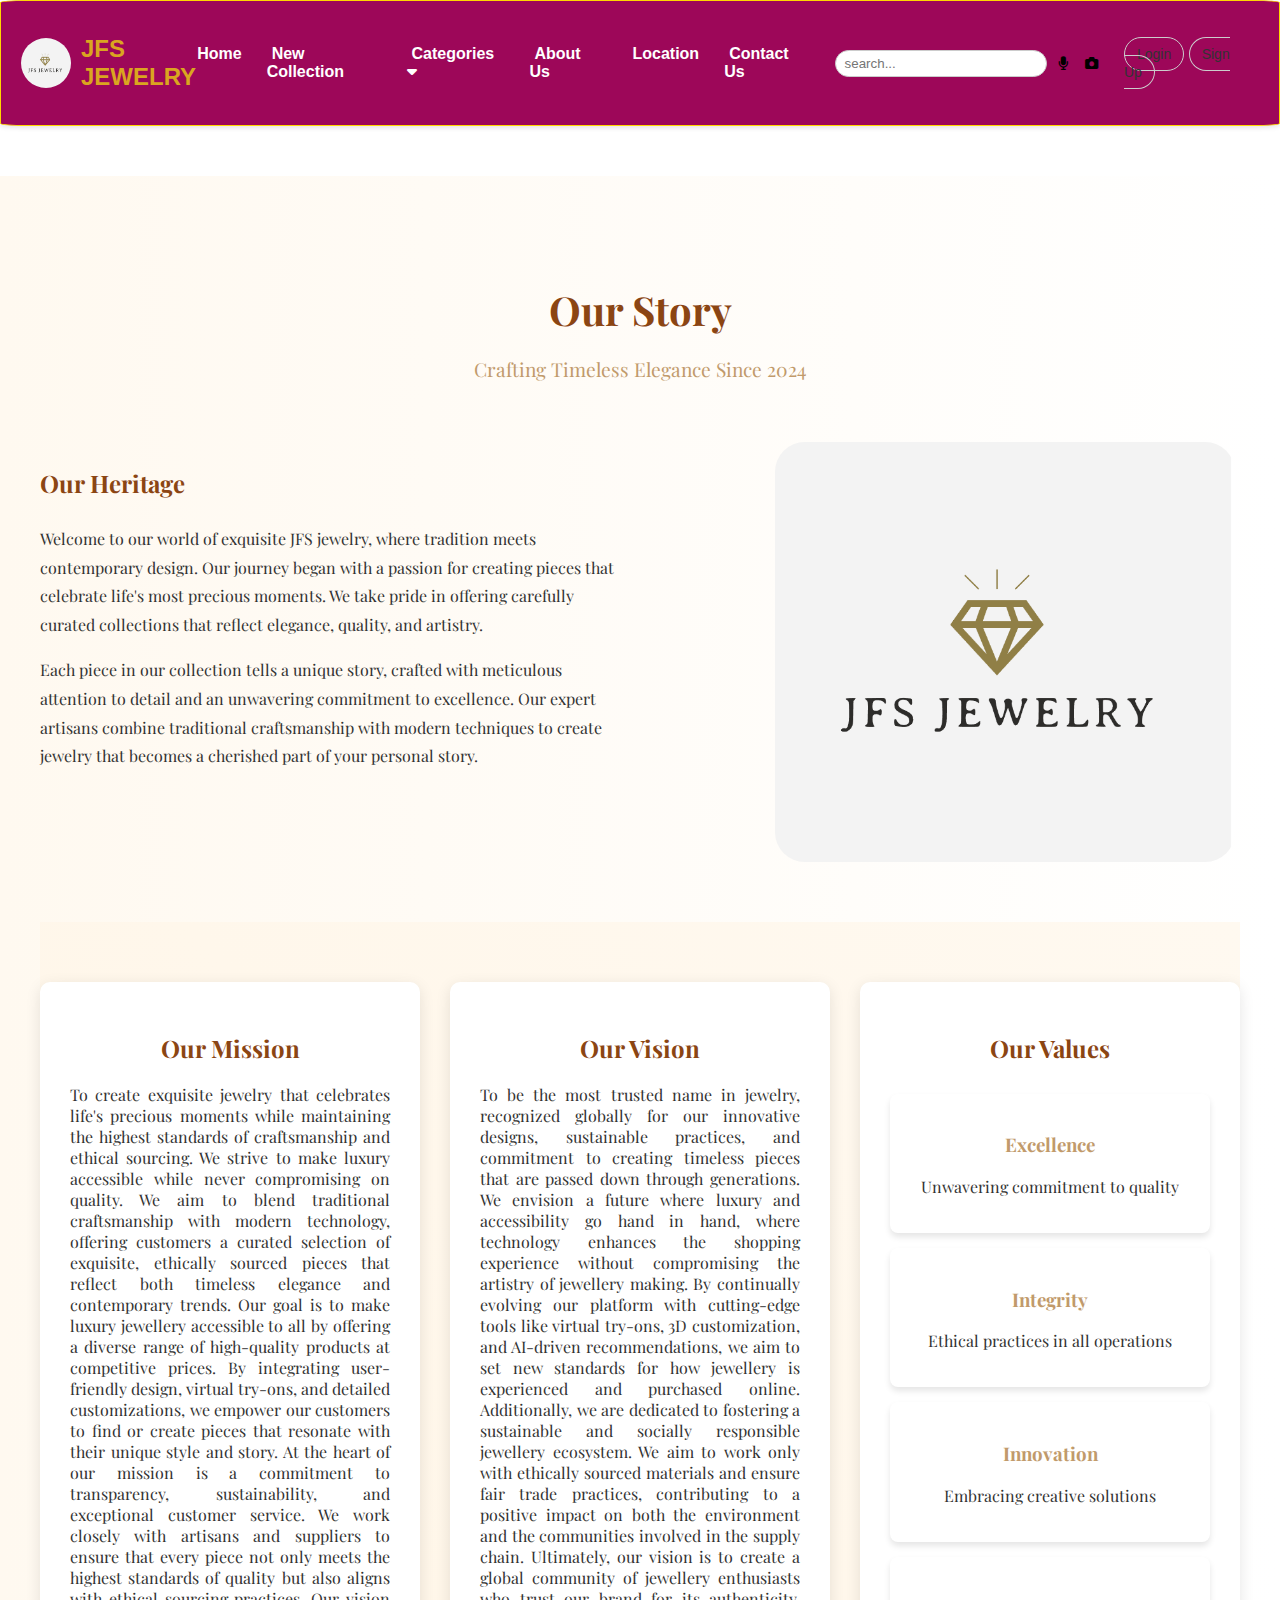
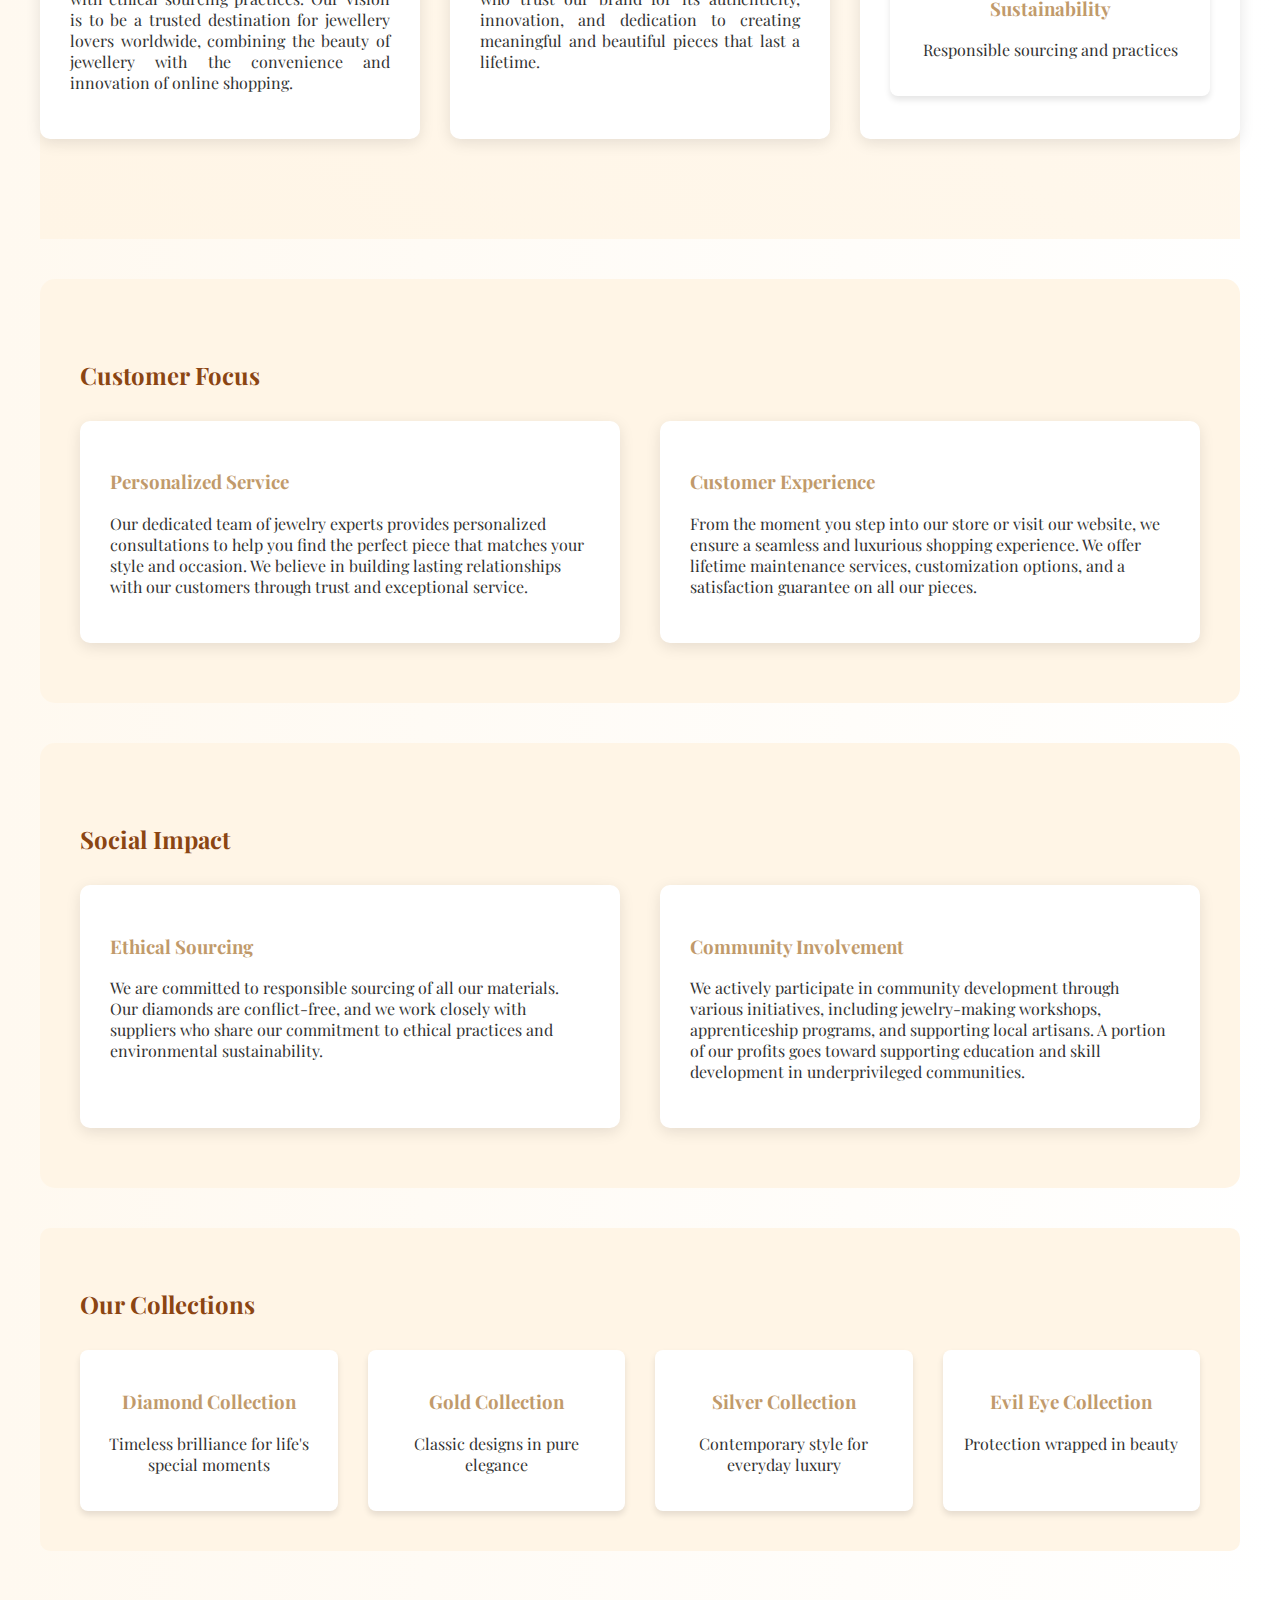
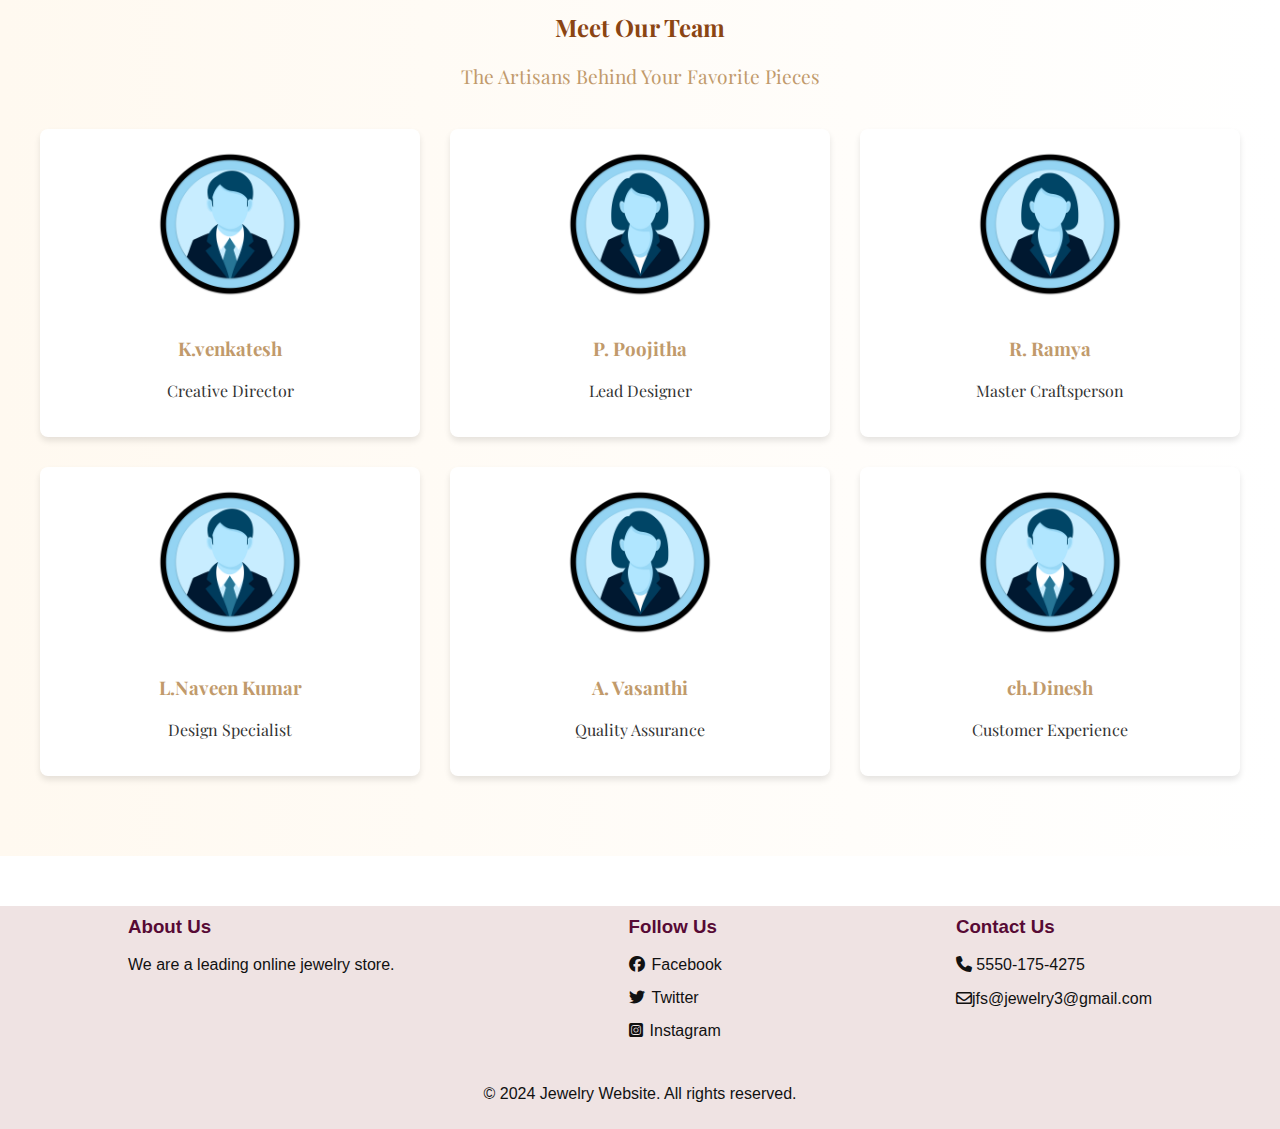
<file: about-us.html>
<!DOCTYPE html>
<html lang="en">
<head>
    <meta charset="UTF-8">
    <meta name="viewport" content="width=device-width, initial-scale=1.0">
    <title>Document</title>
    <link rel="stylesheet" href="about.css">
    <link rel="stylesheet" href="https://cdnjs.cloudflare.com/ajax/libs/font-awesome/6.6.0/css/all.min.css">
    <link href="https://fonts.googleapis.com/css2?family=Playfair+Display:wght@400;500;600;700&display=swap" rel="stylesheet">
</head>
<body>

    <!-- Navbar -->
    <nav>
        <div class="navbar-logo">
            <img src="logo-2.png" alt="">
            <p class="title">JFS JEWELRY</p>
        </div>
       
        <div class="create">
            <ul class="attribute">
                <li><a href="index.html">Home</a></li>
                <li><a href="New-Collection.html">New Collection</a></li>
                <li class="dropdown">
                    <a href="#" class="dropbtn">Categories <i class="fa-solid fa-caret-down"></i></a>
                    <div class="dropdown-content">
                        <a href="diamond1.html">Diamond collection</a>
                        <a href="gold1.html">Gold collection</a>
                        <a href="silver.html">Silver collection</a>
                        <a href="evil.html">Evil eye collection</a>
                        <a href="dailywear1.html">Daily wear collection</a>
                        
                    </div>
                </li>
               
                <li><a href="about-us.html">About Us</a></li>
                <li><a href="location.html">Location</a></li>
                <li><a href="Contact-us.html">Contact Us</a></li>
                <div class="info">
                    <div class="searchbar">
                        <input type="text" placeholder=" search...">
                        <button><i class="fa-solid fa-microphone"></i></button>
                        <button><i class="fa-solid fa-camera"></i></button>
                    </div>
                    
                </div>
                <div class="account">
                    <a href="login.html">Login</a>
                    <a href="sign-up.html">Sign Up</a>
                </div>

            </ul>
        </div>
      
        </nav>    
        <!-- Navbar close -->



        <section class="about-section">
            <div class="about-container">
                <div class="about-header">
                    <h1 class="about-title">Our Story</h1>
                    <p class="about-subtitle">Crafting Timeless Elegance Since 2024</p>
                </div>
    
                <div class="about-content">
                    <div class="about-text">
                        <h2 class="accent-title">Our Heritage</h2>
                        <p>Welcome to our world of exquisite JFS jewelry, where tradition meets contemporary design. Our journey began with a passion for creating pieces that celebrate life's most precious moments. We take pride in offering carefully curated collections that reflect elegance, quality, and artistry.</p>
                        <p>Each piece in our collection tells a unique story, crafted with meticulous attention to detail and an unwavering commitment to excellence. Our expert artisans combine traditional craftsmanship with modern techniques to create jewelry that becomes a cherished part of your personal story.</p>
                    </div>
                    <img src="logo-2.png" alt="Jewelry crafting" style="width: 80%; border-radius: 30px; margin-left: 110px;">
                </div>
    
     <!-- Mission Vision section -->
     <div class="mvv-section">
        <div class="mvv-grid">
            <div class="mvv-item">
                <h2 class="accent-title">Our Mission</h2>
                <p>To create exquisite jewelry that celebrates life's precious moments while maintaining the highest standards of craftsmanship and ethical sourcing. We strive to make luxury accessible while never compromising on quality.
                    
     We aim to blend traditional craftsmanship with modern technology, offering customers a curated selection of exquisite, ethically sourced pieces that reflect both timeless elegance and contemporary trends.
    
    Our goal is to make luxury jewellery accessible to all by offering a diverse range of high-quality products at competitive prices. By integrating user-friendly design, virtual try-ons, and detailed customizations, we empower our customers to find or create pieces that resonate with their unique style and story.
    
    At the heart of our mission is a commitment to transparency, sustainability, and exceptional customer service. We work closely with artisans and suppliers to ensure that every piece not only meets the highest standards of quality but also aligns with ethical sourcing practices. Our vision is to be a trusted destination for jewellery lovers worldwide, combining the beauty of jewellery with the convenience and innovation of online shopping.
                </p>
            </div>
            <div class="mvv-item">
                <h2 class="accent-title">Our Vision</h2>
                <p>To be the most trusted name in jewelry, recognized globally for our innovative designs, sustainable practices, and commitment to creating timeless pieces that are passed down through generations.
                    
    
    
    We envision a future where luxury and accessibility go hand in hand, where technology enhances the shopping experience without compromising the artistry of jewellery making. By continually evolving our platform with cutting-edge tools like virtual try-ons, 3D customization, and AI-driven recommendations, we aim to set new standards for how jewellery is experienced and purchased online.
    
    Additionally, we are dedicated to fostering a sustainable and socially responsible jewellery ecosystem. We aim to work only with ethically sourced materials and ensure fair trade practices, contributing to a positive impact on both the environment and the communities involved in the supply chain.
    
    Ultimately, our vision is to create a global community of jewellery enthusiasts who trust our brand for its authenticity, innovation, and dedication to creating meaningful and beautiful pieces that last a lifetime.
                </p>
            </div>
            <div class="mvv-item">
                <h2 class="accent-title">Our Values</h2>
                <div class="values-grid">
                    <div class="value-item">
                        <h3 class="highlight-text">Excellence</h3>
                        <p>Unwavering commitment to quality</p>
                    </div>
                    <div class="value-item">
                        <h3 class="highlight-text">Integrity</h3>
                        <p>Ethical practices in all operations</p>
                    </div>
                    <div class="value-item">
                        <h3 class="highlight-text">Innovation</h3>
                        <p>Embracing creative solutions</p>
                    </div>
                    <div class="value-item">
                        <h3 class="highlight-text">Sustainability</h3>
                        <p>Responsible sourcing and practices</p>
                    </div>
                </div>
            </div>
        </div>
    </div>
    
    <!-- Customer Focus section -->
    <div class="impact-section">
        <h2 class="accent-title">Customer Focus</h2>
        <div class="impact-grid">
            <div class="impact-item">
                <h3 class="highlight-text">Personalized Service</h3>
                <p>Our dedicated team of jewelry experts provides personalized consultations to help you find the perfect piece that matches your style and occasion. We believe in building lasting relationships with our customers through trust and exceptional service.</p>
            </div>
            <div class="impact-item">
                <h3 class="highlight-text">Customer Experience</h3>
                <p>From the moment you step into our store or visit our website, we ensure a seamless and luxurious shopping experience. We offer lifetime maintenance services, customization options, and a satisfaction guarantee on all our pieces.</p>
            </div>
        </div>
    </div>
    
    <!-- Social Impact section -->
    <div class="impact-section">
        <h2 class="accent-title">Social Impact</h2>
        <div class="impact-grid">
            <div class="impact-item">
                <h3 class="highlight-text">Ethical Sourcing</h3>
                <p>We are committed to responsible sourcing of all our materials. Our diamonds are conflict-free, and we work closely with suppliers who share our commitment to ethical practices and environmental sustainability.</p>
            </div>
            <div class="impact-item">
                <h3 class="highlight-text">Community Involvement</h3>
                <p>We actively participate in community development through various initiatives, including jewelry-making workshops, apprenticeship programs, and supporting local artisans. A portion of our profits goes toward supporting education and skill development in underprivileged communities.</p>
            </div>
        </div>
    </div>
    
                <div class="collections-section">
                    <h2 class="accent-title">Our Collections</h2>
                    <div class="collections-grid">
                        <div class="collection-item">
                            <h3 class="highlight-text">Diamond Collection</h3>
                            <p>Timeless brilliance for life's special moments</p>
                        </div>
                        <div class="collection-item">
                            <h3 class="highlight-text">Gold Collection</h3>
                            <p>Classic designs in pure elegance</p>
                        </div>
                        <div class="collection-item">
                            <h3 class="highlight-text">Silver Collection</h3>
                            <p>Contemporary style for everyday luxury</p>
                        </div>
                        <div class="collection-item">
                            <h3 class="highlight-text">Evil Eye Collection</h3>
                            <p>Protection wrapped in beauty</p>
                        </div>
                    </div>
                </div>
    
                <div class="team-section">
                    <h2 class="accent-title">Meet Our Team</h2>
                    <p class="about-subtitle">The Artisans Behind Your Favorite Pieces</p>
                    <div class="team-grid">
                        <div class="team-member">
                            <img src="male-icon.webp" alt="venkatesh" class="member-img">
                            <h3 class="highlight-text">K.venkatesh</h3>
                            <p>Creative Director</p>
                        </div>
                        <div class="team-member">
                            <img src="female-icon.webp" alt="P. Poojitha" class="member-img">
                            <h3 class="highlight-text">P. Poojitha</h3>
                            <p>Lead Designer</p>
                        </div>
                        <div class="team-member">
                            <img src="female-icon.webp" alt="R. Ramya" class="member-img">
                            <h3 class="highlight-text">R. Ramya</h3>
                            <p>Master Craftsperson</p>
                        </div>
                        <div class="team-member">
                            <img src="male-icon.webp" alt="venkatesh" class="member-img">
                            <h3 class="highlight-text">L.Naveen Kumar</h3>
                            <p>Design Specialist</p>
                        </div>
                        <div class="team-member">
                            <img src="female-icon.webp" alt="A. Vasanthi" class="member-img">
                            <h3 class="highlight-text">A. Vasanthi</h3>
                            <p>Quality Assurance</p>
                        </div>
                        <div class="team-member">
                            <img src="male-icon.webp" alt="Dinesh" class="member-img">
                            <h3 class="highlight-text">ch.Dinesh</h3>
                            <p>Customer Experience</p>
                        </div>
                    </div>
                </div>
            </div>
        </section>


        <!-- Footer Section -->
        <footer class="footer">
            <div class="foot">
            <div class="row">
            <div class="col-md-3 col-sm-6">
                <a href="about-us.html"> <h3 class="about">About Us</h3></a>
            <p>We are a leading online jewelry store.</p>
            </div>
            
            <div class="col">
            <h3>Follow Us</h3>
            <ul>
            <li><i class="fa-brands fa-facebook"></i>Facebook</li>
            <li><i class="fa-brands fa-twitter"></i>Twitter</li>
            <li><i class="fa-brands fa-square-instagram"></i>Instagram</li>
            </ul>
            </div>
            <div class="col">
                <a href="Contact-us.html"><h3 class="about">Contact Us</h3></a>
            <p><i class="fa-solid fa-phone"></i> 5550-175-4275</p>
            <p><i class="fa-regular fa-envelope"></i>jfs@jewelry3@gmail.com</p>
            </div>
            </div>
            <p class="copyright">&copy; 2024 Jewelry Website. All rights reserved.</p>
            </div>
            </footer>
            
            
            



    
</body>
</html>
</file>
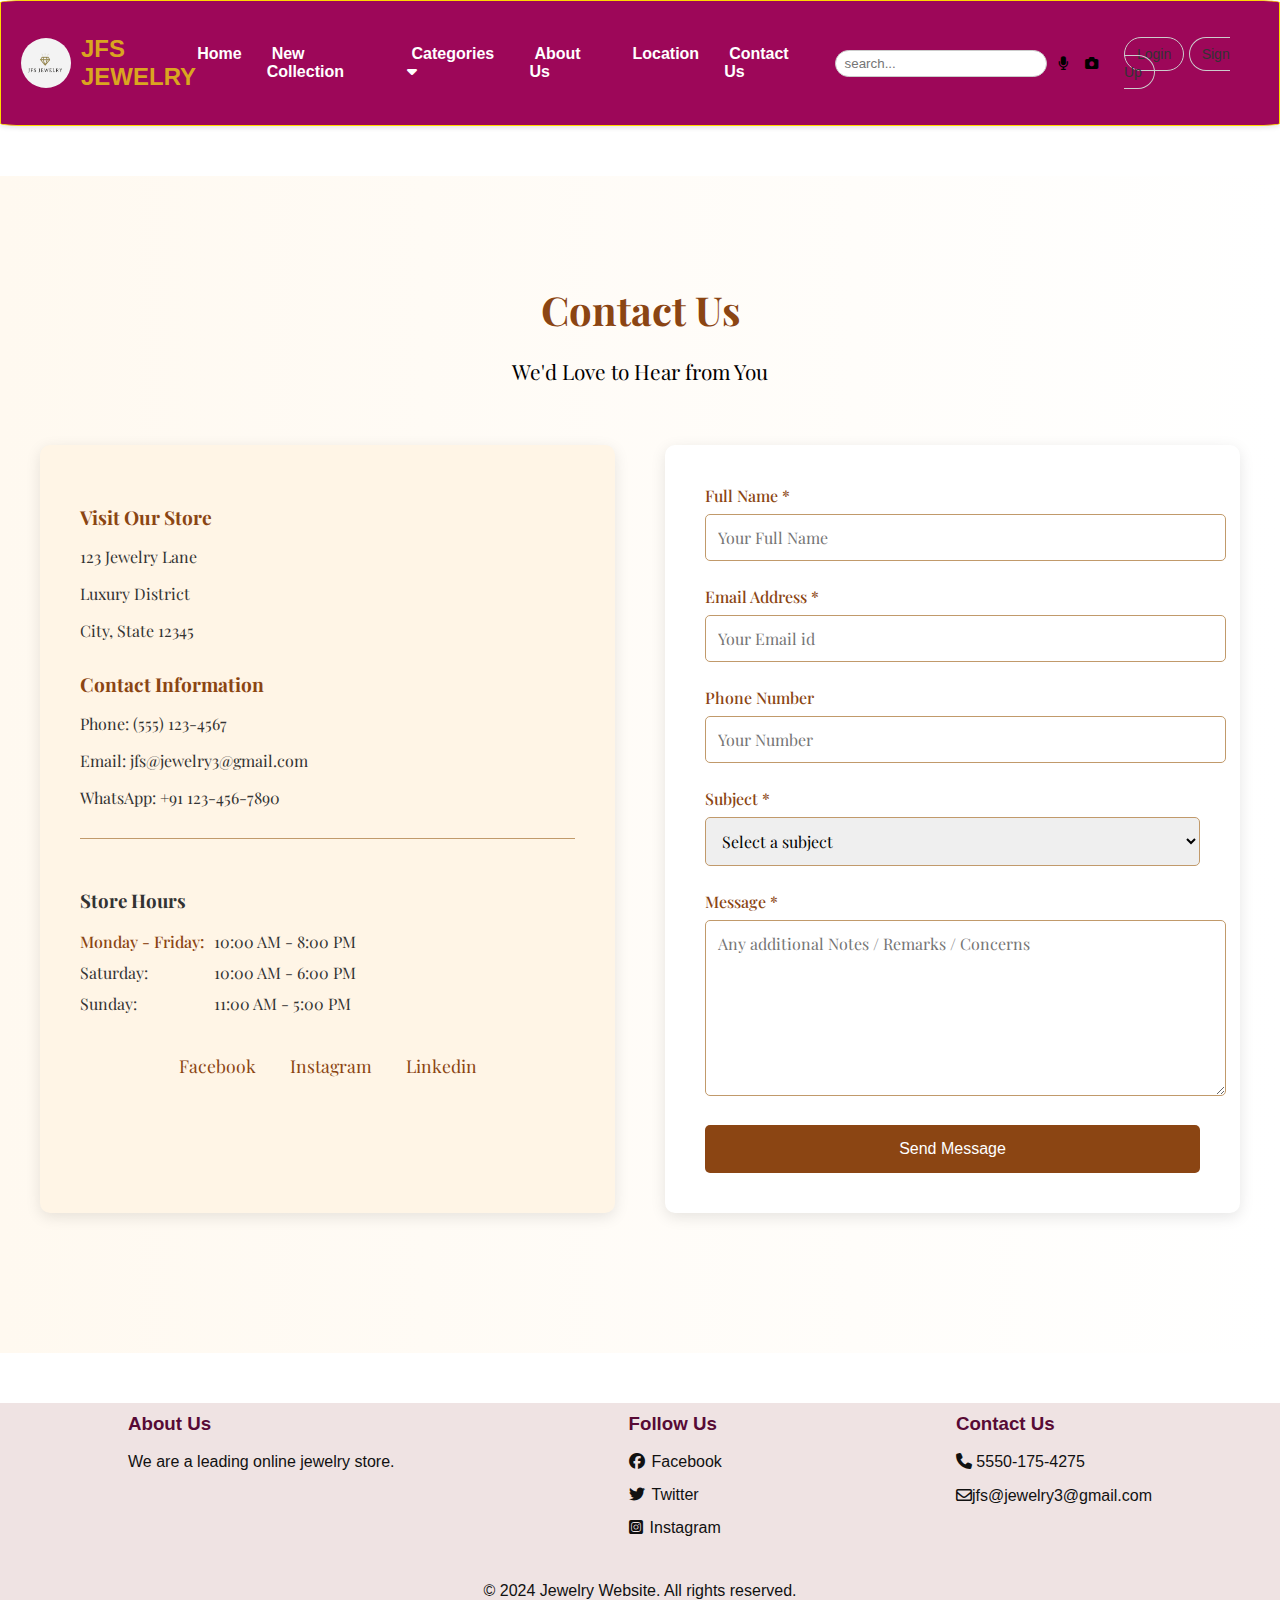
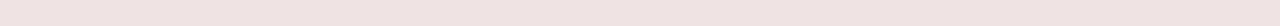
<file: Contact-us.html>
<!DOCTYPE html>
<html lang="en">
<head>
    <meta charset="UTF-8">
    <meta name="viewport" content="width=device-width, initial-scale=1.0">
    <title>Document</title>
    <link rel="stylesheet" href="Contact-us.css">
    <link rel="stylesheet" href="https://cdnjs.cloudflare.com/ajax/libs/font-awesome/6.6.0/css/all.min.css">
    <link href="https://fonts.googleapis.com/css2?family=Playfair+Display:wght@400;500;600;700&display=swap" rel="stylesheet">
</head>
<body>

    <!-- Navbar -->
    <nav>
        <div class="navbar-logo">
            <img src="logo-2.png" alt="">
            <p class="title">JFS JEWELRY</p>
        </div>
       
        <div class="create">
            <ul class="attribute">
                <li><a href="index.html">Home</a></li>
                <li><a href="New-Collection.html">New Collection</a></li>
                <li class="dropdown">
                    <a href="#" class="dropbtn">Categories <i class="fa-solid fa-caret-down"></i></a>
                    <div class="dropdown-content">
                        <a href="diamond1.html">Diamond collection</a>
                        <a href="gold1.html">Gold collection</a>
                        <a href="silver.html">Silver collection</a>
                        <a href="evil.html">Evil eye collection</a>
                        <a href="dailywear1.html">Daily wear collection</a>
                        
                    </div>
                </li>
               
                <li><a href="about-us.html">About Us</a></li>
                <li><a href="location.html">Location</a></li>
                <li><a href="Contact-us.html">Contact Us</a></li>
                <div class="info">
                    <div class="searchbar">
                        <input type="text" placeholder=" search...">
                        <button><i class="fa-solid fa-microphone"></i></button>
                        <button><i class="fa-solid fa-camera"></i></button>
                    </div>
                    
                </div>
                <div class="account">
                    <a href="login.html">Login</a>
                    <a href="sign-up.html">Sign Up</a>
                </div>

            </ul>
        </div>
      
        </nav>    
        <!-- Navbar close -->


        <!-- Contact us  -->
        <section class="contact-section">
            <div class="contact-container">
                <div class="contact-header">
                    <h1 class="contact-title">Contact Us</h1>
                    <p class="contact-subtitle">We'd Love to Hear from You</p>
                </div>
    
                <div class="contact-grid">
                    <div class="contact-info">
                        <div class="info-item">
                            <h3>Visit Our Store</h3>
                            <p>123 Jewelry Lane</p>
                            <p>Luxury District</p>
                            <p>City, State 12345</p>
                        </div>
    
                        <div class="info-item">
                            <h3>Contact Information</h3>
                            <p>Phone: (555) 123-4567</p>
                            <p>Email: jfs@jewelry3@gmail.com</p>
                            <p>WhatsApp: +91 123-456-7890</p>
                        </div>
    
                        <div class="store-hours">
                            <h3>Store Hours</h3>
                            <div class="hours-grid">
                                <span>Monday - Friday:</span>
                                <span>10:00 AM - 8:00 PM</span>
                                <span>Saturday:</span>
                                <span>10:00 AM - 6:00 PM</span>
                                <span>Sunday:</span>
                                <span>11:00 AM - 5:00 PM</span>
                            </div>
                        </div>
    
                        <div class="social-links">
                            <a href="#">Facebook</a>
                            <a href="#">Instagram</a>
                            <a href="#">Linkedin</a>
                        </div>
                    </div>
    
                    <div class="contact-form">
                        <form action="#" method="POST">
                            <div class="form-group">
                                <label for="name">Full Name *</label>
                                <input type="text" id="name" name="name" class="form-control" placeholder="Your Full Name" required>
                            </div>
    
                            <div class="form-group">
                                <label for="email">Email Address *</label>
                                <input type="email" id="email" name="email" class="form-control" placeholder="Your Email id" required>
                            </div>
    
                            <div class="form-group">
                                <label for="phone">Phone Number</label>
                                <input type="tel" id="phone" name="phone" class="form-control" placeholder="Your Number">
                            </div>
    
                            <div class="form-group">
                                <label for="subject">Subject *</label>
                                <select id="subject" name="subject" class="form-control" required>
                                    <option value="">Select a subject</option>
                                    <option value="general">General Inquiry</option>
                                    <option value="appointment">Book an Appointment</option>
                                    <option value="custom">Custom Order Request</option>
                                    <option value="feedback">Feedback</option>
                                    <option value="support">Customer Support</option>
                                </select>
                            </div>
    
                            <div class="form-group">
                                <label for="message">Message *</label>
                                <textarea id="message" name="message" class="form-control" placeholder="Any additional Notes / Remarks / Concerns"></textarea>
                            </div>
    
                            <button type="submit" class="submit-btn">Send Message</button>
                        </form>
                    </div>
                </div>
            </div>
        </section>

        <!-- Footer Section -->
        <footer class="footer">
            <div class="foot">
            <div class="row">
            <div class="col-md-3 col-sm-6">
                <a href="about-us.html"> <h3 class="about">About Us</h3></a>
            <p>We are a leading online jewelry store.</p>
            </div>
            
            <div class="col">
            <h3>Follow Us</h3>
            <ul>
            <li><i class="fa-brands fa-facebook"></i>Facebook</li>
            <li><i class="fa-brands fa-twitter"></i>Twitter</li>
            <li><i class="fa-brands fa-square-instagram"></i>Instagram</li>
            </ul>
            </div>
            <div class="col">
                <a href="Contact-us.html"><h3 class="about">Contact Us</h3></a>
            <p><i class="fa-solid fa-phone"></i> 5550-175-4275</p>
            <p><i class="fa-regular fa-envelope"></i>jfs@jewelry3@gmail.com</p>
            </div>
            </div>
            <p class="copyright">&copy; 2024 Jewelry Website. All rights reserved.</p>
            </div>
            </footer>
            



    
</body>
</html>
</file>
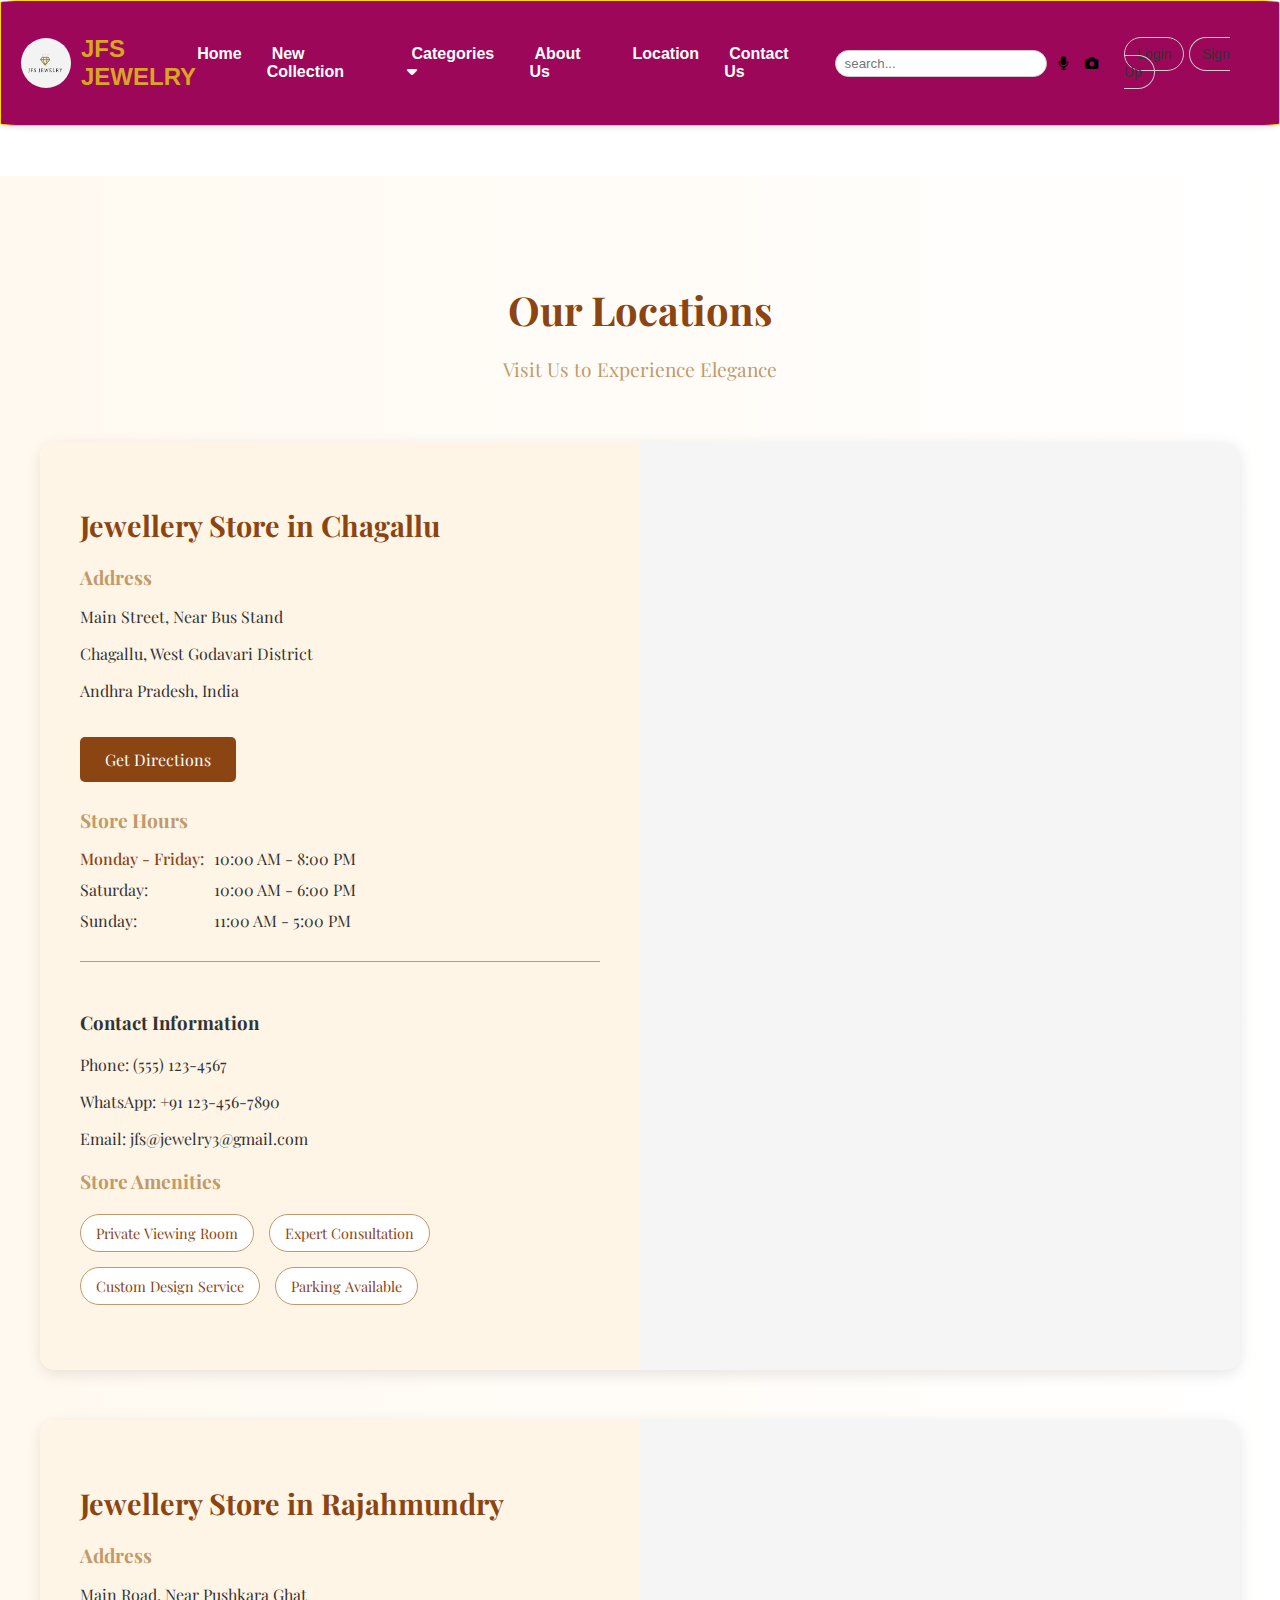
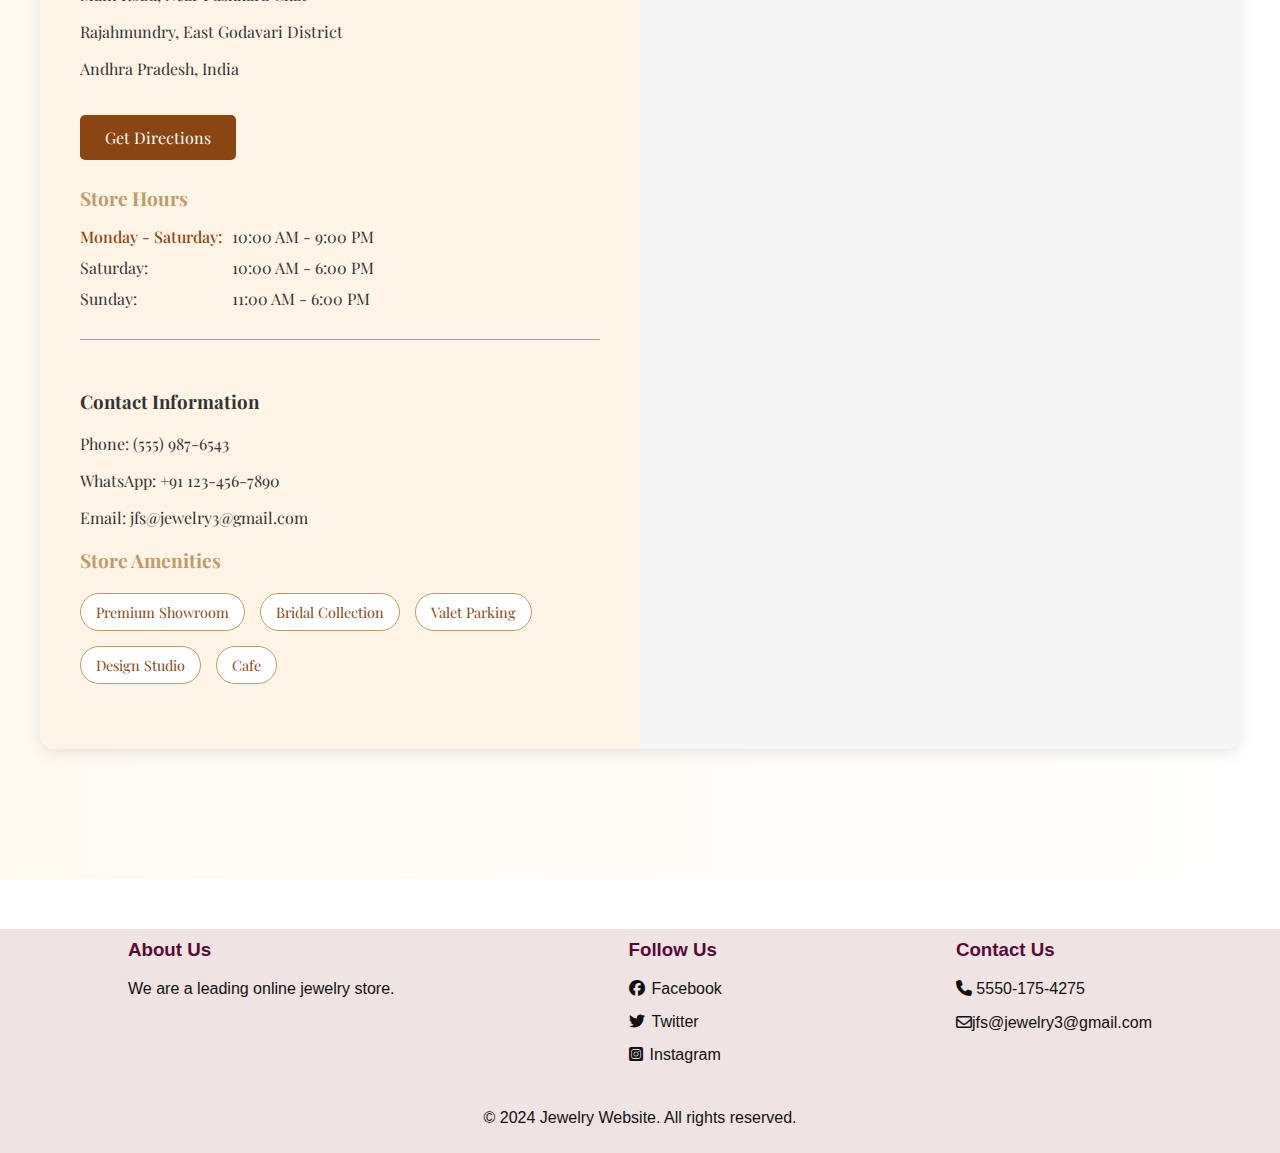
<file: location.html>
<!DOCTYPE html>
<html lang="en">
<head>
    <meta charset="UTF-8">
    <meta name="viewport" content="width=device-width, initial-scale=1.0">
    <title>Document</title>
    <link rel="stylesheet" href="location.css">
    <link rel="stylesheet" href="https://cdnjs.cloudflare.com/ajax/libs/font-awesome/6.6.0/css/all.min.css">
    <link href="https://fonts.googleapis.com/css2?family=Playfair+Display:wght@400;500;600;700&display=swap" rel="stylesheet">
</head>
<body>

    <nav>
        <div class="navbar-logo">
            <img src="logo-2.png" alt="">
            <p class="title">JFS JEWELRY</p>
        </div>
       
        <div class="create">
            <ul class="attribute">
                <li><a href="index.html">Home</a></li>
                <li><a href="New-Collection.html">New Collection</a></li>
                <li class="dropdown">
                    <a href="#" class="dropbtn">Categories <i class="fa-solid fa-caret-down"></i></a>
                    <div class="dropdown-content">
                        <a href="diamond1.html">Diamond collection</a>
                        <a href="gold1.html">Gold collection</a>
                        <a href="silver.html">Silver collection</a>
                        <a href="evil.html">Evil eye collection</a>
                        <a href="dailywear1.html">Daily wear collection</a>
                        
                    </div>
                </li>
               
                <li><a href="about-us.html">About Us</a></li>
                <li><a href="location.html">Location</a></li>
                <li><a href="Contact-us.html">Contact Us</a></li>
                <div class="info">
                    <div class="searchbar">
                        <input type="text" placeholder=" search...">
                        <button><i class="fa-solid fa-microphone"></i></button>
                        <button><i class="fa-solid fa-camera"></i></button>
                    </div>
                    
                </div>
                <div class="account">
                    <a href="login.html">Login</a>
                    <a href="sign-up.html">Sign Up</a>
                </div>

            </ul>
        </div>
      
        </nav>    
        <!-- Navbar close -->


        <!-- Location Code -->

        <section class="locations-section">
            <div class="locations-container">
                <div class="locations-header">
                    <h1 class="locations-title">Our Locations</h1>
                    <p class="locations-subtitle">Visit Us to Experience Elegance</p>
                </div>
    
                <!-- Chagallu Location -->
                <div class="location-card">
                    <div class="location-grid">
                        <div class="location-info">
                            <h2 class="location-name">Jewellery Store in Chagallu</h2>
                            <div class="info-group">
                                <h3>Address</h3>
                                <p>Main Street, Near Bus Stand</p>
                                <p>Chagallu, West Godavari District</p>
                                <p>Andhra Pradesh, India</p>
                                <a href="https://www.google.com/maps?q=Chagallu" class="direction-btn" target="_blank">Get Directions</a>
                            </div>
    
                            <div class="info-group">
                                <h3>Store Hours</h3>
                                <div class="hours-grid">
                                    <span>Monday - Friday:</span>
                                    <span>10:00 AM - 8:00 PM</span>
                                    <span>Saturday:</span>
                                    <span>10:00 AM - 6:00 PM</span>
                                    <span>Sunday:</span>
                                    <span>11:00 AM - 5:00 PM</span>
                                </div>
                            </div>
    
                            <div class="contact-details">
                                <h3>Contact Information</h3>
                                <p>Phone: (555) 123-4567</p>
                                <p>WhatsApp: +91 123-456-7890</p>
                                <p>Email: jfs@jewelry3@gmail.com</p>
                            </div>
    
                            <div class="info-group">
                                <h3>Store Amenities</h3>
                                <div class="amenities">
                                    <span class="amenity-tag">Private Viewing Room</span>
                                    <span class="amenity-tag">Expert Consultation</span>
                                    <span class="amenity-tag">Custom Design Service</span>
                                    <span class="amenity-tag">Parking Available</span>
                                </div>
                            </div>
                        </div>
                        <div class="location-map">
                            <iframe 
                                src="https://www.google.com/maps/embed?pb=!1m18!1m12!1m3!1d15270.011671762023!2d81.25!3d16.9!2m3!1f0!2f0!3f0!3m2!1i1024!2i768!4f13.1!3m3!1m2!1s0x3a37ba41221e4ac7%3A0x792cb2814931c13b!2sChagallu%2C%20Andhra%20Pradesh!5e0!3m2!1sen!2sin!4v1623456789012!5m2!1sen!2sin"
                                width="100%" 
                                height="100%" 
                                style="border:0;" 
                                allowfullscreen="" 
                                loading="lazy">
                            </iframe>
                        </div>
                    </div>
                </div>
    
                <!-- Rajahmundry Location -->
                <div class="location-card">
                    <div class="location-grid">
                        <div class="location-info">
                            <h2 class="location-name">Jewellery Store in Rajahmundry</h2>
                            <div class="info-group">
                                <h3>Address</h3>
                                <p>Main Road, Near Pushkara Ghat</p>
                                <p>Rajahmundry, East Godavari District</p>
                                <p>Andhra Pradesh, India</p>
                                <a href="https://www.google.com/maps?q=Rajahmundry" class="direction-btn" target="_blank">Get Directions</a>
                            </div>
    
                            <div class="info-group">
                                <h3>Store Hours</h3>
                                <div class="hours-grid">
                                    <span>Monday - Saturday:</span>
                                    <span>10:00 AM - 9:00 PM</span>
                                    <span>Saturday:</span>
                                    <span>10:00 AM - 6:00 PM</span>
                                    <span>Sunday:</span>
                                    <span>11:00 AM - 6:00 PM</span>
                                </div>
                            </div>
    
                            <div class="contact-details">
                                <h3>Contact Information</h3>
                                <p>Phone: (555) 987-6543</p>
                                <p>WhatsApp: +91 123-456-7890</p>
                                <p>Email: jfs@jewelry3@gmail.com</p>
                            </div>
    
                            <div class="info-group">
                                <h3>Store Amenities</h3>
                                <div class="amenities">
                                    <span class="amenity-tag">Premium Showroom</span>
                                    <span class="amenity-tag">Bridal Collection</span>
                                    <span class="amenity-tag">Valet Parking</span>
                                    <span class="amenity-tag">Design Studio</span>
                                    <span class="amenity-tag">Cafe</span>
                                </div>
                            </div>
                        </div>
                        <div class="location-map">
                            <iframe 
                                src="https://www.google.com/maps/embed?pb=!1m18!1m12!1m3!1d30527.102567056235!2d81.78!3d16.98!2m3!1f0!2f0!3f0!3m2!1i1024!2i768!4f13.1!3m3!1m2!1s0x3a37b36599958893%3A0x8f6522fe0d7e3366!2sRajahmundry%2C%20Andhra%20Pradesh!5e0!3m2!1sen!2sin!4v1623456789012!5m2!1sen!2sin"
                                width="100%" 
                                height="100%" 
                                style="border:0;" 
                                allowfullscreen="" 
                                loading="lazy">
                            </iframe>
                        </div>
                    </div>
                </div>
            </div>
        </section>

        <!-- Footer Section -->
        <footer class="footer">
            <div class="foot">
            <div class="row">
            <div class="col-md-3 col-sm-6">
                <a href="about-us.html"> <h3 class="about">About Us</h3></a>
            <p>We are a leading online jewelry store.</p>
            </div>
            
            <div class="col">
            <h3>Follow Us</h3>
            <ul>
            <li><i class="fa-brands fa-facebook"></i>Facebook</li>
            <li><i class="fa-brands fa-twitter"></i>Twitter</li>
            <li><i class="fa-brands fa-square-instagram"></i>Instagram</li>
            </ul>
            </div>
            <div class="col">
                <a href="Contact-us.html"><h3 class="about">Contact Us</h3></a>
            <p><i class="fa-solid fa-phone"></i> 5550-175-4275</p>
            <p><i class="fa-regular fa-envelope"></i>jfs@jewelry3@gmail.com</p>
            </div>
            </div>
            <p class="copyright">&copy; 2024 Jewelry Website. All rights reserved.</p>
            </div>
            </footer>
            
            
            



    
</body>
</html>
</file>
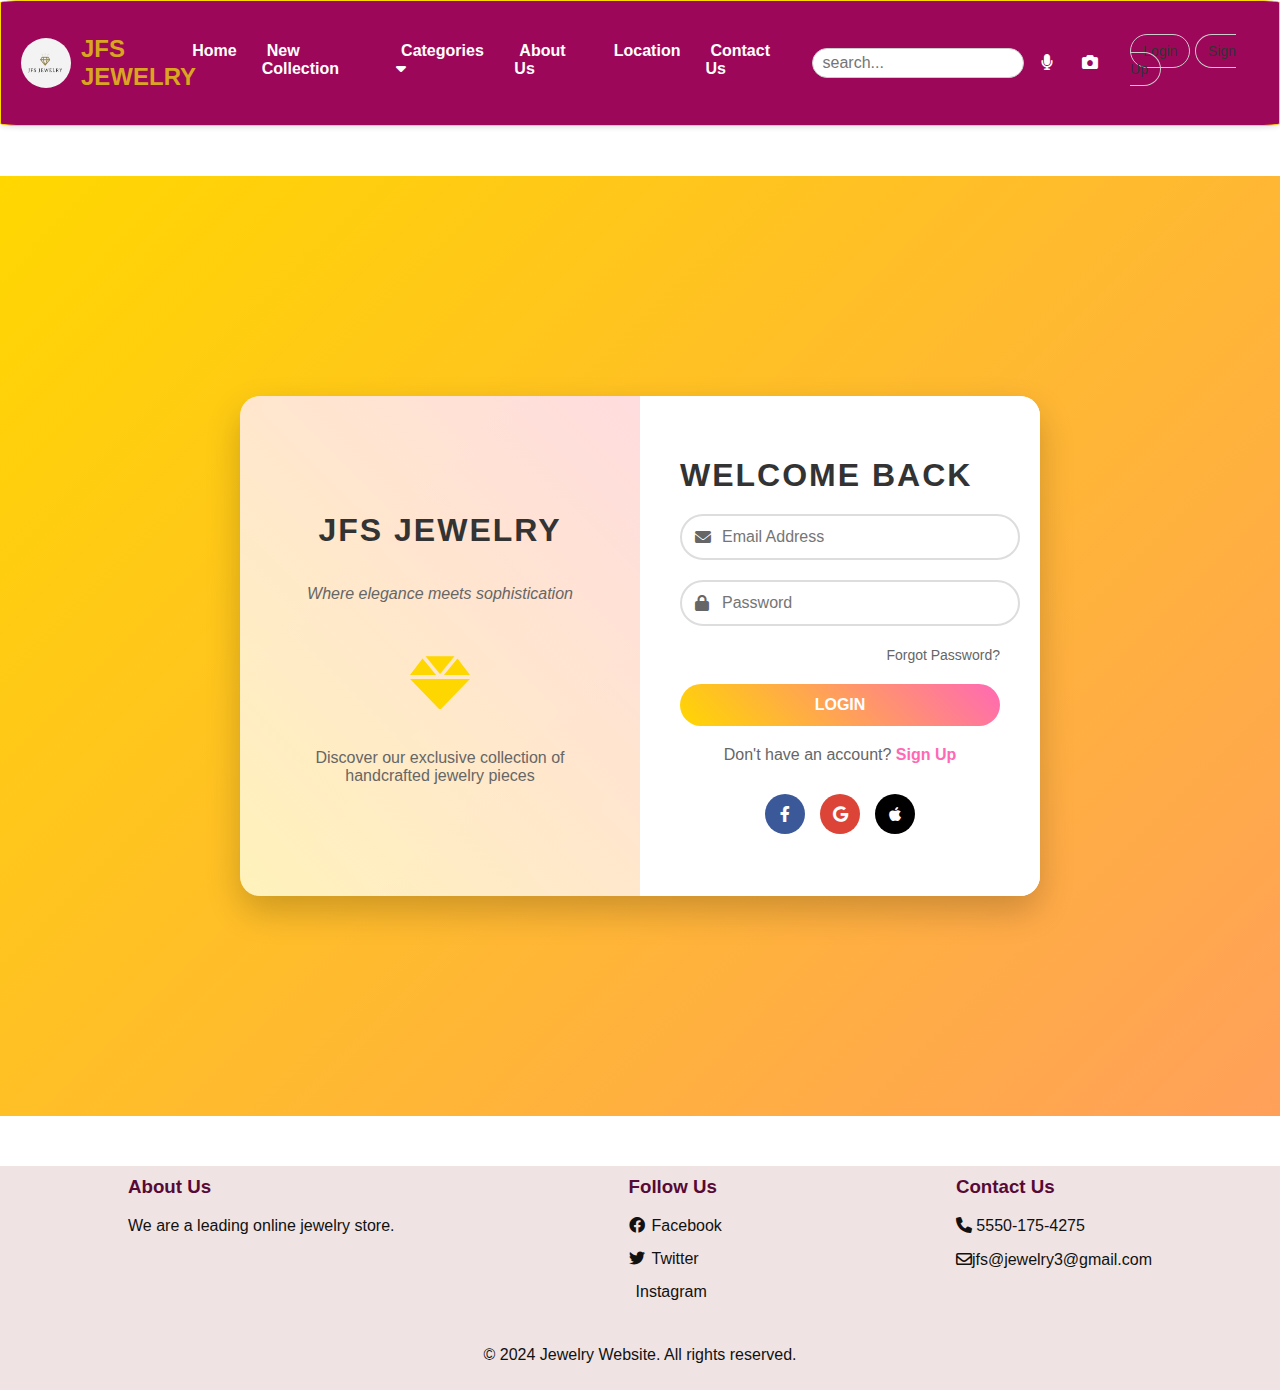
<file: login.html>
<!DOCTYPE html>
<html lang="en">
<head>
    <meta charset="UTF-8">
    <meta name="viewport" content="width=device-width, initial-scale=1.0">
    <title>Document</title>
    <link rel="stylesheet" href="login.css">
    <link href="https://cdnjs.cloudflare.com/ajax/libs/font-awesome/6.0.0/css/all.min.css" rel="stylesheet">
</head>
<body>

    <!-- Navbar -->
    <nav>
        <div class="navbar-logo">
            <img src="logo-2.png" alt="">
            <p class="title">JFS JEWELRY</p>
        </div>
       
        <div class="create">
            <ul class="attribute">
                <li><a href="index.html">Home</a></li>
                <li><a href="New-Collection.html">New Collection</a></li>
                <li class="dropdown">
                    <a href="#" class="dropbtn">Categories <i class="fa-solid fa-caret-down"></i></a>
                    <div class="dropdown-content">
                        <a href="diamond1.html">Diamond collection</a>
                        <a href="gold1.html">Gold collection</a>
                        <a href="silver.html">Silver collection</a>
                        <a href="evil.html">Evil eye collection</a>
                        <a href="dailywear1.html">Daily wear collection</a>
                        
                    </div>
                </li>
               
                <li><a href="about-us.html">About Us</a></li>
                <li><a href="location.html">Location</a></li>
                <li><a href="Contact-us.html">Contact Us</a></li>
                <div class="info">
                    <div class="searchbar">
                        <input type="text" placeholder=" search...">
                        <button><i class="fa-solid fa-microphone"></i></button>
                        <button><i class="fa-solid fa-camera"></i></button>
                    </div>
                    
                </div>
                <div class="account">
                    <a href="login.html">Login</a>
                    <a href="sign-up.html">Sign Up</a>
                </div>

            </ul>
        </div>
      
        </nav>     
        <!-- Navbar close -->


        <!-- Login page starts -->
        <div class="bodyofpage">
        <div class="container">
            <div class="left-panel">
                <h1>JFS Jewelry</h1>
                <p class="tagline">Where elegance meets sophistication</p>
                <div style="margin: 20px 0;">
                    <i class="fas fa-gem" style="font-size: 60px; color: #ffd700;"></i>
                </div>
                <p style="color: #666;">Discover our exclusive collection of handcrafted jewelry pieces</p>
            </div>
            
            <div class="right-panel">
                <form action="#" method="POST">
                    <h1>Welcome Back</h1>
                    <div class="form-group">
                        <i class="fas fa-envelope"></i>
                        <input type="email" placeholder="Email Address" required>
                    </div>
                    <div class="form-group">
                        <i class="fas fa-lock"></i>
                        <input type="password" placeholder="Password" required>
                    </div>
                    <div class="forgot-password">
                        <a href="#">Forgot Password?</a>
                    </div>
                    <button type="submit">LOGIN</button>
                    <div class="switch-form">
                        Don't have an account? <a href="sign-up.html">Sign Up</a>
                    </div>
                    <div class="social-login">
                        <div class="social-btn facebook">
                            <i class="fab fa-facebook-f"></i>
                        </div>
                        <div class="social-btn google">
                            <i class="fab fa-google"></i>
                        </div>
                        <div class="social-btn apple">
                            <i class="fab fa-apple"></i>
                        </div>
                    </div>
                </form>
            </div>
        </div>
    </div>

        <!-- Footer Section -->
        <footer class="footer">
            <div class="foot">
            <div class="row">
            <div class="col-md-3 col-sm-6">
                <a href="about-us.html"> <h3 class="about">About Us</h3></a>
            <p>We are a leading online jewelry store.</p>
            </div>
            
            <div class="col">
            <h3>Follow Us</h3>
            <ul>
            <li><i class="fa-brands fa-facebook"></i>Facebook</li>
            <li><i class="fa-brands fa-twitter"></i>Twitter</li>
            <li><i class="fa-brands fa-square-instagram"></i>Instagram</li>
            </ul>
            </div>
            <div class="col">
                <a href="Contact-us.html"><h3 class="about">Contact Us</h3></a>
            <p><i class="fa-solid fa-phone"></i> 5550-175-4275</p>
            <p><i class="fa-regular fa-envelope"></i>jfs@jewelry3@gmail.com</p>
            </div>
            </div>
            <p class="copyright">&copy; 2024 Jewelry Website. All rights reserved.</p>
            </div>
            </footer>
            
            
            



    
</body>
</html>
</file>
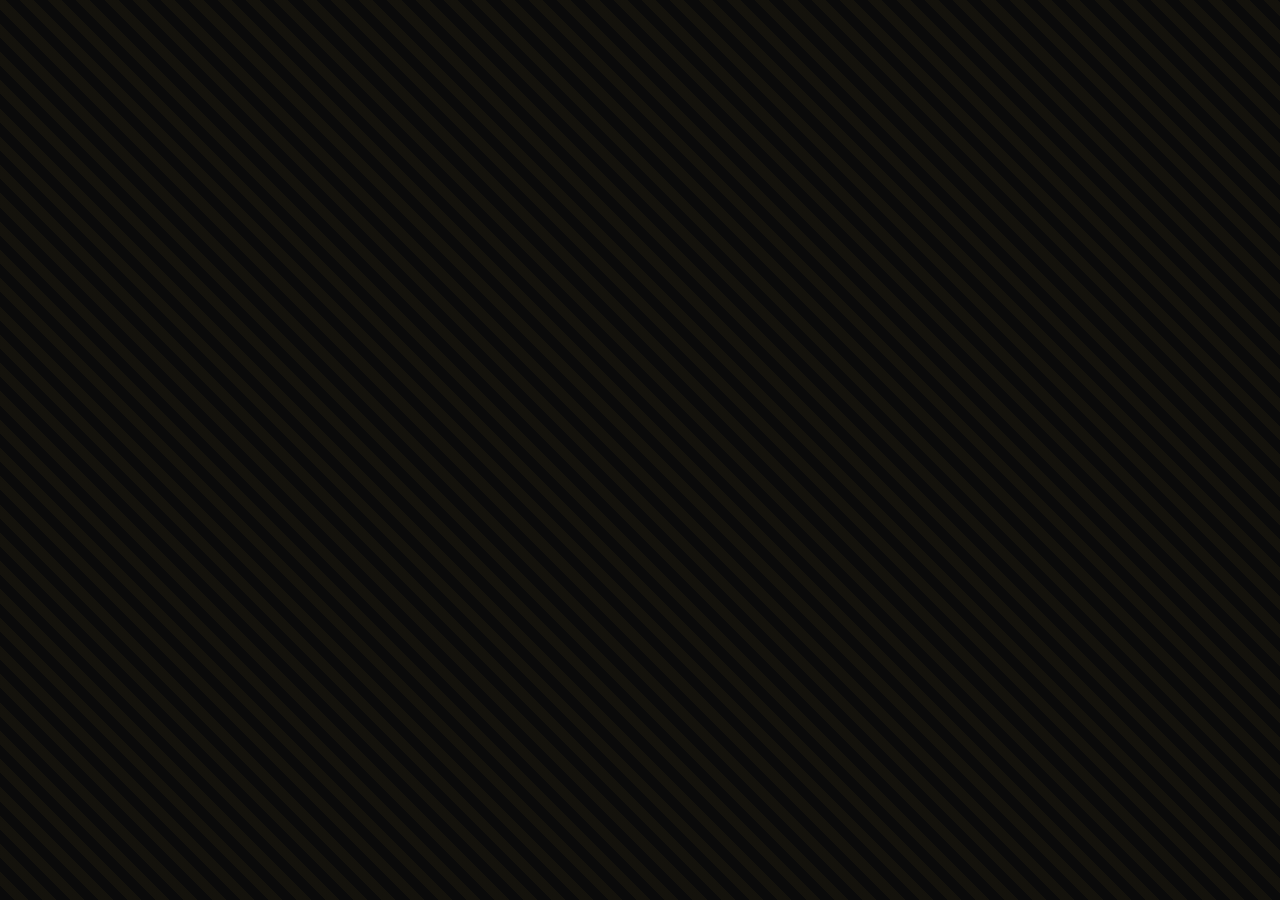
<file: preloading-page.html>
<!DOCTYPE html>
<html>
<head>
    <style>
        body {
            margin: 0;
            height: 100vh;
            display: flex;
            justify-content: center;
            align-items: center;
            background: #0a0a0a;
            font-family: 'Arial', sans-serif;
            overflow: hidden;
        }

        .background {
            position: fixed;
            top: 0;
            left: 0;
            width: 100%;
            height: 100%;
            background: repeating-linear-gradient(
                45deg,
                transparent 0,
                transparent 10px,
                rgba(212, 175, 55, 0.05) 10px,
                rgba(212, 175, 55, 0.05) 20px
            );
        }

        .diamond {
            position: absolute;
            width: 20px;
            height: 20px;
            border: 2px solid #d4af37;
            transform: rotate(45deg);
            opacity: 0;
        }

        @keyframes floatDiamond {
            0% {
                transform: rotate(45deg) translate(0, 0);
                opacity: 0;
            }
            25% {
                opacity: 0.5;
            }
            75% {
                opacity: 0.5;
            }
            100% {
                transform: rotate(45deg) translate(100px, -100px);
                opacity: 0;
            }
        }

        .preloader {
            position: relative;
            z-index: 1;
        }

        .text-container {
            display: flex;
            justify-content: center;
            gap: 0.5em;
        }

        .letter {
            font-size: 64px;
            font-weight: bold;
            color: #d4af37;
            position: relative;
            opacity: 0;
            transform: scale(0);
            animation: letterAppear 0.5s forwards;
        }

        .letter::after {
            content: '';
            position: absolute;
            bottom: -10px;
            left: 0;
            width: 100%;
            height: 2px;
            background: #d4af37;
            transform: scaleX(0);
            animation: underline 0.3s forwards;
            animation-delay: inherit;
        }

        /* Fade out animation for the entire preloader */
        @keyframes fadeOutPreloader {
            0% {
                opacity: 1;
            }
            100% {
                opacity: 0;
            }
        }

        .fade-out {
            animation: fadeOutPreloader 1s forwards;
        }

        @keyframes letterAppear {
            0% {
                opacity: 0;
                transform: scale(0) rotate(-180deg);
            }
            60% {
                transform: scale(1.2) rotate(0deg);
            }
            100% {
                opacity: 1;
                transform: scale(1) rotate(0deg);
            }
        }

        @keyframes underline {
            to {
                transform: scaleX(1);
            }
        }

        @keyframes shimmer {
            0% {
                text-shadow: 0 0 10px rgba(212, 175, 55, 0.5);
            }
            50% {
                text-shadow: 0 0 20px rgba(212, 175, 55, 1),
                            0 0 30px rgba(212, 175, 55, 0.5);
            }
            100% {
                text-shadow: 0 0 10px rgba(212, 175, 55, 0.5);
            }
        }

        .letter {
            animation: 
                letterAppear 0.5s forwards,
                shimmer 2s infinite;
        }

        .word-space {
            width: 20px;
        }

        img{
            width: 100px;
            height: 100px;
            border-radius: 50%;
        }
        /* Letter animation delays */
        .letter:nth-child(1) { animation-delay: 0.1s; }
        .letter:nth-child(2) { animation-delay: 0.2s; }
        .letter:nth-child(3) { animation-delay: 0.3s; }
        .letter:nth-child(5) { animation-delay: 0.5s; }
        .letter:nth-child(6) { animation-delay: 0.6s; }
        .letter:nth-child(7) { animation-delay: 0.7s; }
        .letter:nth-child(8) { animation-delay: 0.8s; }
        .letter:nth-child(9) { animation-delay: 0.9s; }
        .letter:nth-child(10) { animation-delay: 1.0s; }
        .letter:nth-child(11) { animation-delay: 1.1s; }
        .letter:nth-child(12) { animation-delay: 1.2s; }

        /* Generate diamonds */
        .diamond:nth-child(1) { top: 20%; left: 20%; animation: floatDiamond 4s infinite; animation-delay: 0s; }
        .diamond:nth-child(2) { top: 60%; left: 30%; animation: floatDiamond 4s infinite; animation-delay: 0.5s; }
        .diamond:nth-child(3) { top: 40%; left: 70%; animation: floatDiamond 4s infinite; animation-delay: 1s; }
        .diamond:nth-child(4) { top: 70%; left: 60%; animation: floatDiamond 4s infinite; animation-delay: 1.5s; }
        .diamond:nth-child(5) { top: 30%; left: 50%; animation: floatDiamond 4s infinite; animation-delay: 2s; }
        .diamond:nth-child(6) { top: 50%; left: 40%; animation: floatDiamond 4s infinite; animation-delay: 2.5s; }
        .diamond:nth-child(7) { top: 25%; left: 75%; animation: floatDiamond 4s infinite; animation-delay: 3s; }
        .diamond:nth-child(8) { top: 65%; left: 25%; animation: floatDiamond 4s infinite; animation-delay: 3.5s; }

        /* Loading progress bar */
       
    </style>
</head>
<body>
    <div class="background"></div>
    <div class="diamond"></div>
    <div class="diamond"></div>
    <div class="diamond"></div>
    <div class="diamond"></div>
    <div class="diamond"></div>
    <div class="diamond"></div>
    <div class="diamond"></div>
    <div class="diamond"></div>
    
    <div class="preloader">
        <div class="text-container">
            <span class="letter">J</span>
            <span class="letter">F</span>
            <span class="letter">S</span>
            <div class="word-space"></div>
            <span class="letter">J</span>
            <span class="letter">E</span>
            <span class="letter">W</span>
            <span class="letter">E</span>
            <span class="letter">L</span>
            <span class="letter">L</span>
            <span class="letter">E</span>
            <span class="letter">R</span>
            <span class="letter">Y</span>
          <span class="letter"><img src="logo-2.png" alt=""></span>   <!-- Add our logo image inplace of logo 2.png -->
        </div>
        <div class="progress-bar">
            <div class="progress"></div>
        </div>
    </div>

    <script>
       
        const redirectURL = 'index.html'; // Add the main page html code name inplace of "1.html"

        
        setTimeout(() => {
            document.querySelector('.preloader').classList.add('fade-out');
        }, 9000);

        // Redirect after 10 seconds
        setTimeout(() => {
            window.location.href = redirectURL;
        }, 6000);
    </script>
</body>
</html>
</file>
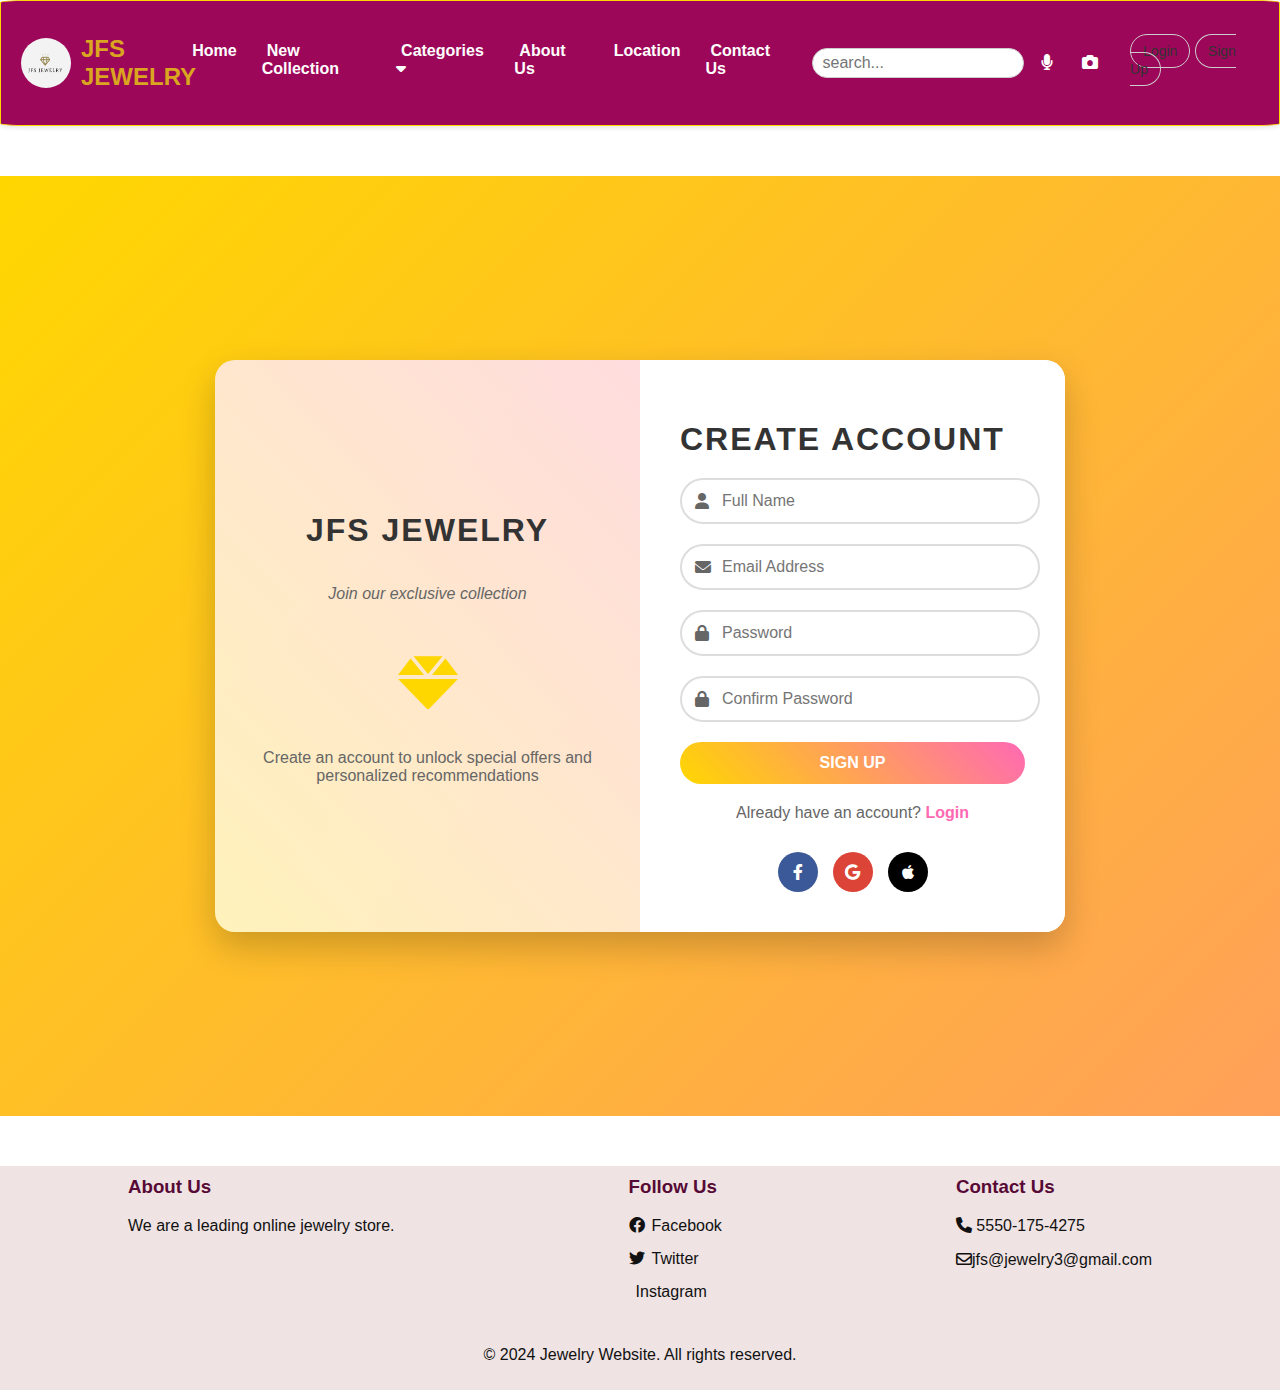
<file: sign-up.html>
<!DOCTYPE html>
<html lang="en">
<head>
    <meta charset="UTF-8">
    <meta name="viewport" content="width=device-width, initial-scale=1.0">
    <title>Document</title>
    <link rel="stylesheet" href="sign-up.css">

    <link href="https://cdnjs.cloudflare.com/ajax/libs/font-awesome/6.0.0/css/all.min.css" rel="stylesheet">
</head>
<body>

    <!-- Navbar -->
    <nav>
        <div class="navbar-logo">
            <img src="logo-2.png" alt="">
            <p class="title">JFS JEWELRY</p>
        </div>
       
        <div class="create">
            <ul class="attribute">
                <li><a href="index.html">Home</a></li>
                <li><a href="New-Collection.html">New Collection</a></li>
                <li class="dropdown">
                    <a href="#" class="dropbtn">Categories <i class="fa-solid fa-caret-down"></i></a>
                    <div class="dropdown-content">
                        <a href="diamond1.html">Diamond collection</a>
                        <a href="gold1.html">Gold collection</a>
                        <a href="silver.html">Silver collection</a>
                        <a href="evil.html">Evil eye collection</a>
                        <a href="dailywear1.html">Daily wear collection</a>
                        
                    </div>
                </li>
               
                <li><a href="about-us.html">About Us</a></li>
                <li><a href="location.html">Location</a></li>
                <li><a href="Contact-us.html">Contact Us</a></li>
                <div class="info">
                    <div class="searchbar">
                        <input type="text" placeholder=" search...">
                        <button><i class="fa-solid fa-microphone"></i></button>
                        <button><i class="fa-solid fa-camera"></i></button>
                    </div>
                    
                </div>
                <div class="account">
                    <a href="login.html">Login</a>
                    <a href="sign-up.html">Sign Up</a>
                </div>

            </ul>
        </div>
      
        </nav>    
        <!-- Navbar close -->

        <!-- Sign up page starts -->
        <div class="bodyofpage">
        <div class="container">
            <div class="left-panel">
                <h1>JFS Jewelry</h1>
                <p class="tagline">Join our exclusive collection</p>
                <div style="margin: 20px 0;">
                    <i class="fas fa-gem" style="font-size: 60px; color: #ffd700;"></i>
                </div>
                <p style="color: #666;">Create an account to unlock special offers and personalized recommendations</p>
            </div>
            
            <div class="right-panel">
                <form action="#" method="POST">
                    <h1>Create Account</h1>
                    <div class="form-group">
                        <i class="fas fa-user"></i>
                        <input type="text" placeholder="Full Name" required>
                    </div>
                    <div class="form-group">
                        <i class="fas fa-envelope"></i>
                        <input type="email" placeholder="Email Address" required>
                    </div>
                    <div class="form-group">
                        <i class="fas fa-lock"></i>
                        <input type="password" placeholder="Password" required>
                    </div>
                    <div class="form-group">
                        <i class="fas fa-lock"></i>
                        <input type="password" placeholder="Confirm Password" required>
                    </div>
                    <button type="submit">SIGN UP</button>
                    <div class="switch-form">
                        Already have an account? <a href="login.html">Login</a>
                    </div>
                    <div class="social-login">
                        <div class="social-btn facebook">
                            <i class="fab fa-facebook-f"></i>
                        </div>
                        <div class="social-btn google">
                            <i class="fab fa-google"></i>
                        </div>
                        <div class="social-btn apple">
                            <i class="fab fa-apple"></i>
                        </div>
                    </div>
                </form>
            </div>
        </div>

</div>
        <!-- Footer Section -->
        <footer class="footer">
            <div class="foot">
            <div class="row">
            <div class="col-md-3 col-sm-6">
                <a href="about-us.html"> <h3 class="about">About Us</h3></a>
            <p>We are a leading online jewelry store.</p>
            </div>
            
            <div class="col">
            <h3>Follow Us</h3>
            <ul>
            <li><i class="fa-brands fa-facebook"></i>Facebook</li>
            <li><i class="fa-brands fa-twitter"></i>Twitter</li>
            <li><i class="fa-brands fa-square-instagram"></i>Instagram</li>
            </ul>
            </div>
            <div class="col">
                <a href="Contact-us.html"><h3 class="about">Contact Us</h3></a>
            <p><i class="fa-solid fa-phone"></i> 5550-175-4275</p>
            <p><i class="fa-regular fa-envelope"></i>jfs@jewelry3@gmail.com</p>
            </div>
            </div>
            <p class="copyright">&copy; 2024 Jewelry Website. All rights reserved.</p>
            </div>
            </footer>
            
            
            



    
</body>
</html>
</file>
<file: about.css>
body {
    font-family: Arial, sans-serif;
    margin: 0;
    padding: 0;
    box-sizing: border-box;
    background-color:#ffffff;
}
/* navbar session start */
a {
    text-decoration: none;
    color: #fff;
}

nav {
    display: flex;
    justify-content: space-between;
    align-items: center;
    background-color: #9D0759;
    padding: 10px 20px;
    box-shadow: 0 2px 5px rgba(0, 0, 0, 0.1);
    border: 1px solid gold;
    border-radius: 2%;
    margin-bottom: 50px;
}
.navbar-logo{
    display: flex;
}
.navbar-logo img{
    height: 50px;
    width: 50px;
    border-radius: 50%;
    margin: auto;
   
   
}
.navbar-logo .title {
    padding-left: 5px;
    color: goldenrod;
    font-size: 24px;
    font-weight: bold;
    padding-left: 10px;
    
}

.create {
    display: flex;
    
}

.create .attribute {
    list-style-type: none;
    display: flex;
    margin-left: -90px;
    gap: 20px;
}

.create .attribute li {
    position: relative;
}

.create .attribute li a {
    font-size: 16px;
    padding: 5px;
    font-weight: 600;
}
.create .attribute li a:hover{
    text-decoration: underline;
    color: chocolate;
}
.create .attribute li .dropdown-content {
    display: none;
    position: absolute;
    background-color: #fff;
    box-shadow: 0 8px 16px rgba(0, 0, 0, 0.1);
    z-index: 1;
    min-width: 120px;
    top: 100%;
}

.create .attribute li .dropdown-content a {
    padding: 8px 12px;
    display: block;
    color: #333;
}
.create .attribute li .dropdown-content a:hover {
    color: chocolate;
}
.create .attribute li:hover .dropdown-content {
    display: block;
}

.info {
    display: flex;
    align-items: center;
    gap: 20px;
}

.searchbar {
    display: flex;
    align-items: center;
    gap: 5px;
}

.searchbar input {
    padding: 5px;
    border: 1px solid #ccc;
    border-radius: 20px;
    width: 200px;
}

.searchbar button {
    background: none;
    border: none;
    cursor: pointer;
}

.account a {
    padding: 8px 12px;
    border: 1px solid #ccc;
    border-radius: 20px;
    font-size: 14px;
    color: #333;
}

.account a:hover {
    background-color: #f1f1f1;
}





/* About us */
.about-section {
    font-family: 'Playfair Display', serif;
    color: #333;
    padding: 80px 0;
    background: linear-gradient(to right, #fff9f0, #fff);
}

.about-container {
    max-width: 1200px;
    margin: 0 auto;
    padding: 0 20px;
}

.about-header {
    text-align: center;
    margin-bottom: 60px;
}

.about-title {
    color: #8B4513;
    font-size: 2.5em;
    margin-bottom: 20px;
}

.about-subtitle {
    color: #C19A6B;
    font-size: 1.2em;
    margin-bottom: 40px;
}

.about-content {
    display: grid;
    grid-template-columns: 1fr 1fr;
    gap: 50px;
    margin-bottom: 60px;
}

.about-text {
    line-height: 1.8;
}



/*styles for mission, vision, values sections */
.mvv-section {
    background: linear-gradient(45deg, #FFF5E6, #FFF9F0);
    padding: 60px 0;
    margin: 40px 0;
}

.mvv-grid {
    display: grid;
    grid-template-columns: repeat(3, 1fr);
    gap: 30px;
    margin-bottom: 40px;
}

.mvv-item {
    background: white;
    padding: 30px;
    border-radius: 10px;
    box-shadow: 0 4px 15px rgba(0,0,0,0.1);
    text-align: justify;
}
.mvv-item .accent-title{
    text-align: center;
}

.values-grid {
    display: grid;
    grid-template-columns: repeat(auto-fit, minmax(200px, 1fr));
    gap: 15px;
    margin-top: 30px;
}

.value-item {
    background: white;
    padding: 20px;
    border-radius: 8px;
    text-align: center;
    box-shadow: 0 4px 6px rgba(0,0,0,0.1);
}

.impact-section {
    background: #FFF5E6;
    padding: 60px 40px;
    border-radius: 15px;
    margin: 40px 0;
}

.impact-grid {
    display: grid;
    grid-template-columns: repeat(2, 1fr);
    gap: 40px;
    margin-top: 30px;
}

.impact-item {
    background: white;
    padding: 30px;
    border-radius: 10px;
    box-shadow: 0 4px 15px rgba(0,0,0,0.1);
}


.collections-section {
    background: #FFF5E6;
    padding: 40px;
    border-radius: 10px;
    margin-bottom: 60px;
}

.collections-grid {
    display: grid;
    grid-template-columns: repeat(auto-fit, minmax(200px, 1fr));
    gap: 30px;
    margin-top: 30px;
}

.collection-item {
    text-align: center;
    padding: 20px;
    background: white;
    border-radius: 8px;
    box-shadow: 0 4px 6px rgba(0,0,0,0.1);
}

.team-section {
    text-align: center;
}

.team-grid {
    display: grid;
    grid-template-columns: repeat(auto-fit, minmax(300px, 1fr));
    gap: 30px;
    margin-top: 40px;
}

.team-member {
    padding: 20px;
    background: white;
    border-radius: 8px;
    box-shadow: 0 4px 6px rgba(0,0,0,0.1);
}

.member-img {
    width: 150px;
    height: 150px;
    border-radius: 50%;
    margin-bottom: 15px;
    object-fit: cover;
}

.accent-title {
    color: #8B4513;
    margin-bottom: 20px;
}

.highlight-text {
    color: #C19A6B;
}



/* Footer Section */
.footer {
    background-color:#EFE3E3;
    color: #111;
    padding: 10px 0;
    margin-top: 50px;
    }
    
    .footer .foot {
    width: 80%;
    margin: 0 auto;
    }
    
    .footer .row {
    display: flex;
    flex-wrap: wrap;
    justify-content: space-between;
    }
    
    .footer .col {
    margin-bottom: 10px;
    }
    
    .footer h3 {
    color:#570a35;
    margin-top: 0;
    }
.footer .about{
    color:#570a35;
    margin-top: 0;
    cursor: pointer;
    text-decoration: none;
}
.footer .about:hover{
    text-decoration: underline;
}

    .footer .col li{
        cursor: pointer;
    }
    .footer .col li i {
        padding-right: 7px;
    }
    .footer ul {
    list-style: none;
    padding: 0;
    margin: 0;
    }
    
    .footer ul li {
    margin-bottom: 15px;
    }
    
    .footer ul li  {
    color:#111;
    text-decoration: none;
    }
    
    .footer ul li:hover {
    color:darkgoldenrod;
    }
    
    .footer .copyright {
    text-align: center;
    margin-top: 20px;
    }
    
    .footer .copyright p {
    margin-bottom: 30px;
    
    }
</file>
<file: Contact-us.css>
body {
    font-family: Arial, sans-serif;
    margin: 0;
    padding: 0;
    box-sizing: border-box;
    background-color:#ffffff;
}
/* navbar session start */
a {
    text-decoration: none;
    color: #fff;
}

nav {
    display: flex;
    justify-content: space-between;
    align-items: center;
    background-color: #9D0759;
    padding: 10px 20px;
    box-shadow: 0 2px 5px rgba(0, 0, 0, 0.1);
    border: 1px solid gold;
    border-radius: 2%;
    margin-bottom: 50px;
}
.navbar-logo{
    display: flex;
}
.navbar-logo img{
    height: 50px;
    width: 50px;
    border-radius: 50%;
    margin: auto;
   
   
}
.navbar-logo .title {
    padding-left: 5px;
    color: goldenrod;
    font-size: 24px;
    font-weight: bold;
    padding-left: 10px;
    
}

.create {
    display: flex;
    
}

.create .attribute {
    list-style-type: none;
    display: flex;
    margin-left: -90px;
    gap: 20px;
}

.create .attribute li {
    position: relative;
}

.create .attribute li a {
    font-size: 16px;
    padding: 5px;
    font-weight: 600;
}
.create .attribute li a:hover{
    text-decoration: underline;
    color: chocolate;
}
.create .attribute li .dropdown-content {
    display: none;
    position: absolute;
    background-color: #fff;
    box-shadow: 0 8px 16px rgba(0, 0, 0, 0.1);
    z-index: 1;
    min-width: 120px;
    top: 100%;
}

.create .attribute li .dropdown-content a {
    padding: 8px 12px;
    display: block;
    color: #333;
}
.create .attribute li .dropdown-content a:hover {
    color: chocolate;
}
.create .attribute li:hover .dropdown-content {
    display: block;
}

.info {
    display: flex;
    align-items: center;
    gap: 20px;
}

.searchbar {
    display: flex;
    align-items: center;
    gap: 5px;
}

.searchbar input {
    padding: 5px;
    border: 1px solid #ccc;
    border-radius: 20px;
    width: 200px;
}

.searchbar button {
    background: none;
    border: none;
    cursor: pointer;
}

.account a {
    padding: 8px 12px;
    border: 1px solid #ccc;
    border-radius: 20px;
    font-size: 14px;
    color: #333;
}

.account a:hover {
    background-color: #f1f1f1;
}

/* Contact us */
.contact-section {
    font-family: 'Playfair Display', serif;
    padding: 80px 0;
    background: linear-gradient(to right, #fff9f0, #fff);
    color: #333;
}

.contact-container {
    max-width: 1200px;
    margin: 0 auto;
    padding: 0 20px;
}

.contact-header {
    text-align: center;
    margin-bottom: 60px;
}

.contact-title {
    color: #8B4513;
    font-size: 2.5em;
    margin-bottom: 20px;
}

.contact-subtitle {
    color: black;
    font-size: 1.3em;
    margin-bottom: 40px;
}

.contact-grid {
    display: grid;
    grid-template-columns: 1fr 1fr;
    gap: 50px;
    margin-bottom: 60px;
}

.contact-info {
    background: #FFF5E6;
    padding: 40px;
    border-radius: 10px;
    box-shadow: 0 4px 15px rgba(0,0,0,0.1);
}

.info-item {
    margin-bottom: 30px;
}

.info-item h3 {
    color: #8B4513;
    margin-bottom: 10px;
    font-size: 1.2em;
}

.contact-form {
    background: white;
    padding: 40px;
    border-radius: 10px;
    box-shadow: 0 4px 15px rgba(0,0,0,0.1);
}

.form-group {
    margin-bottom: 25px;
}

.form-group label {
    display: block;
    margin-bottom: 8px;
    color: #8B4513;
    font-weight: 500;
}

.form-control {
    width: 100%;
    padding: 12px;
    border: 1px solid #C19A6B;
    border-radius: 5px;
    font-family: inherit;
    font-size: 16px;
    transition: border-color 0.3s ease;
}

.form-control:focus {
    outline: none;
    border-color: #8B4513;
    box-shadow: 0 0 5px rgba(139, 69, 19, 0.2);
}

textarea.form-control {
    min-height: 150px;
    resize: vertical;
}

.submit-btn {
    background: #8B4513;
    color: white;
    padding: 15px 30px;
    border: none;
    border-radius: 5px;
    font-size: 16px;
    font-weight: 500;
    cursor: pointer;
    transition: background-color 0.3s ease;
    width: 100%;
}

.submit-btn:hover {
    background: #6b340f;
}

.social-links {
    margin-top: 40px;
    text-align: center;
}

.social-links a {
    color: #8B4513;
    text-decoration: none;
    margin: 0 15px;
    font-size: 1.1em;
}

.store-hours {
    margin-top: 30px;
    padding-top: 30px;
    border-top: 1px solid #C19A6B;
}

.hours-grid {
    display: grid;
    grid-template-columns: auto 1fr;
    gap: 10px;
    margin-top: 15px;
}

.hours-grid span:first-child {
    font-weight: 500;
    color: #8B4513;
}


/* Footer Section */
.footer {
    background-color:#EFE3E3;
    color: #111;
    padding: 10px 0;
    margin-top: 50px;
    }
    
    .footer .foot {
    width: 80%;
    margin: 0 auto;
    }
    
    .footer .row {
    display: flex;
    flex-wrap: wrap;
    justify-content: space-between;
    }
    
    .footer .col {
    margin-bottom: 10px;
    }
    
    .footer h3 {
    color:#570a35;
    margin-top: 0;
    }

    .footer .about{
        color:#570a35;
        margin-top: 0;
        cursor: pointer;
        text-decoration: none;
    }
    .footer .about:hover{
        text-decoration: underline;
    }
    .footer .col li{
        cursor: pointer;
    }
    .footer .col li i {
        padding-right: 7px;
    }
    .footer ul {
    list-style: none;
    padding: 0;
    margin: 0;
    }
    
    .footer ul li {
    margin-bottom: 15px;
    }
    
    .footer ul li  {
    color:#111;
    text-decoration: none;
    }
    
    .footer ul li:hover {
    color:darkgoldenrod;
    }
    
    .footer .copyright {
    text-align: center;
    margin-top: 20px;
    }
    
    .footer .copyright p {
    margin-bottom: 30px;
    
    }
</file>
<file: location.css>
body {
    font-family: Arial, sans-serif;
    margin: 0;
    padding: 0;
    box-sizing: border-box;
    background-color:#ffffff;
}
/* navbar session start */
a {
    text-decoration: none;
    color: #fff;
}

nav {
    display: flex;
    justify-content: space-between;
    align-items: center;
    background-color: #9D0759;
    padding: 10px 20px;
    box-shadow: 0 2px 5px rgba(0, 0, 0, 0.1);
    border: 1px solid gold;
    border-radius: 2%;
    margin-bottom: 50px;
}
.navbar-logo{
    display: flex;
}
.navbar-logo img{
    height: 50px;
    width: 50px;
    border-radius: 50%;
    margin: auto;
   
   
}
.navbar-logo .title {
    padding-left: 5px;
    color: goldenrod;
    font-size: 24px;
    font-weight: bold;
    padding-left: 10px;
    
}

.create {
    display: flex;
    
}

.create .attribute {
    list-style-type: none;
    display: flex;
    gap: 20px;
    margin-left: -90px;
}

.create .attribute li {
    position: relative;
}

.create .attribute li a {
    font-size: 16px;
    padding: 5px;
    font-weight: 600;
}
.create .attribute li a:hover{
    text-decoration: underline;
    color: chocolate;
}
.create .attribute li .dropdown-content {
    display: none;
    position: absolute;
    background-color: #fff;
    box-shadow: 0 8px 16px rgba(0, 0, 0, 0.1);
    z-index: 1;
    min-width: 120px;
    top: 100%;
}

.create .attribute li .dropdown-content a {
    padding: 8px 12px;
    display: block;
    color: #333;
}
.create .attribute li .dropdown-content a:hover {
    color: chocolate;
}
.create .attribute li:hover .dropdown-content {
    display: block;
}

.info {
    display: flex;
    align-items: center;
    gap: 20px;
}

.searchbar {
    display: flex;
    align-items: center;
    gap: 5px;
}

.searchbar input {
    padding: 5px;
    border: 1px solid #ccc;
    border-radius: 20px;
    width: 200px;
}

.searchbar button {
    background: none;
    border: none;
    cursor: pointer;
}

.account a {
    padding: 8px 12px;
    border: 1px solid #ccc;
    border-radius: 20px;
    font-size: 14px;
    color: #333;
}

.account a:hover {
    background-color: #f1f1f1;
}


/* Location page */

.locations-section {
    font-family: 'Playfair Display', serif;
    padding: 80px 0;
    background: linear-gradient(to right, #fff9f0, #fff);
    color: #333;
}

.locations-container {
    max-width: 1200px;
    margin: 0 auto;
    padding: 0 20px;
}

.locations-header {
    text-align: center;
    margin-bottom: 60px;
}

.locations-title {
    color: #8B4513;
    font-size: 2.5em;
    margin-bottom: 20px;
}

.locations-subtitle {
    color: #C19A6B;
    font-size: 1.2em;
    margin-bottom: 40px;
}

.location-card {
    background: white;
    border-radius: 15px;
    box-shadow: 0 4px 15px rgba(0,0,0,0.1);
    margin-bottom: 50px;
    overflow: hidden;
}

.location-grid {
    display: grid;
    grid-template-columns: 1fr 1fr;
    gap: 0;
}

.location-info {
    padding: 40px;
    background: #FFF5E6;
}

.location-map {
    height: 100%;
    min-height: 400px;
    background: #f5f5f5;
}

.location-name {
    color: #8B4513;
    font-size: 1.8em;
    margin-bottom: 20px;
}

.info-group {
    margin-bottom: 25px;
}

.info-group h3 {
    color: #C19A6B;
    margin-bottom: 10px;
    font-size: 1.2em;
}

.contact-details {
    margin-top: 30px;
    padding-top: 30px;
    border-top: 1px solid #C19A6B;
}

.hours-grid {
    display: grid;
    grid-template-columns: auto 1fr;
    gap: 10px;
    margin-top: 15px;
}

.hours-grid span:first-child {
    font-weight: 500;
    color: #8B4513;
    min-width: 120px;
}

.direction-btn {
    display: inline-block;
    background: #8B4513;
    color: white;
    padding: 12px 25px;
    border-radius: 5px;
    text-decoration: none;
    margin-top: 20px;
    transition: background-color 0.3s ease;
}

.direction-btn:hover {
    background: #6b340f;
}

.amenities {
    display: flex;
    flex-wrap: wrap;
    gap: 15px;
    margin-top: 20px;
}

.amenity-tag {
    background: white;
    padding: 8px 15px;
    border-radius: 20px;
    font-size: 0.9em;
    color: #8B4513;
    border: 1px solid #C19A6B;
}

@media (max-width: 768px) {
    .location-grid {
        grid-template-columns: 1fr;
    }
    
    .location-map {
        min-height: 300px;
    }
}


/* Footer Section */
.footer {
    background-color:#EFE3E3;
    color: #111;
    padding: 10px 0;
    margin-top: 50px;
    }
    
    .footer .foot {
    width: 80%;
    margin: 0 auto;
    }
    
    .footer .row {
    display: flex;
    flex-wrap: wrap;
    justify-content: space-between;
    }
    
    .footer .col {
    margin-bottom: 10px;
    }
    
    .footer h3 {
    color:#570a35;
    margin-top: 0;
    }

    .footer .about{
        color:#570a35;
        margin-top: 0;
        cursor: pointer;
        text-decoration: none;
    }
    .footer .about:hover{
        text-decoration: underline;
    }
    .footer .col li{
        cursor: pointer;
    }
    .footer .col li i {
        padding-right: 7px;
    }
    .footer ul {
    list-style: none;
    padding: 0;
    margin: 0;
    }
    
    .footer ul li {
    margin-bottom: 15px;
    }
    
    .footer ul li  {
    color:#111;
    text-decoration: none;
    }
    
    .footer ul li:hover {
    color:darkgoldenrod;
    }
    
    .footer .copyright {
    text-align: center;
    margin-top: 20px;
    }
    
    .footer .copyright p {
    margin-bottom: 30px;
    
    }
</file>
<file: login.css>
body {
    font-family: Arial, sans-serif;
    margin: 0;
    padding: 0;
    box-sizing: border-box;
    background-color:#ffffff;
}
/* navbar session start */
a {
    text-decoration: none;
    color: #fff;
}

nav {
    display: flex;
    justify-content: space-between;
    align-items: center;
    background-color: #9D0759;
    padding: 10px 20px;
    box-shadow: 0 2px 5px rgba(0, 0, 0, 0.1);
    border: 1px solid gold;
    border-radius: 2%;
    margin-bottom: 50px;
}
.navbar-logo{
    display: flex;
}
.navbar-logo img{
    height: 50px;
    width: 50px;
    border-radius: 50%;
    margin: auto;
   
   
}
.navbar-logo .title {
    padding-left: 5px;
    color: goldenrod;
    font-size: 24px;
    font-weight: bold;
    padding-left: 10px;
    
}

.create {
    display: flex;
    
}

.create .attribute {
    list-style-type: none;
    display: flex;
    gap: 20px;
    margin-left: -90px;
}

.create .attribute li {
    position: relative;
}

.create .attribute li a {
    font-size: 16px;
    padding: 5px;
    font-weight: 600;
}
.create .attribute li a:hover{
    text-decoration: underline;
    color: chocolate;
}
.create .attribute li .dropdown-content {
    display: none;
    position: absolute;
    background-color: #fff;
    box-shadow: 0 8px 16px rgba(0, 0, 0, 0.1);
    z-index: 1;
    min-width: 120px;
    top: 100%;
}

.create .attribute li .dropdown-content a {
    padding: 8px 12px;
    display: block;
    color: #333;
}
.create .attribute li .dropdown-content a:hover {
    color: chocolate;
}
.create .attribute li:hover .dropdown-content {
    display: block;
}

.info {
    display: flex;
    align-items: center;
    gap: 20px;
}

.searchbar {
    display: flex;
    align-items: center;
    gap: 5px;
}

.searchbar input {
    padding: 5px;
    border: 1px solid #ccc;
    border-radius: 20px;
    width: 200px;
}

.searchbar button {
    background: none;
    border: none;
    cursor: pointer;
}

.account a {
    padding: 8px 12px;
    border: 1px solid #ccc;
    border-radius: 20px;
    font-size: 14px;
    color: #333;
}

.account a:hover {
    background-color: #f1f1f1;
}


/* Login page Starts */

.bodyofpage {
    min-height: 100vh;
    display: flex;
    justify-content: center;
    align-items: center;
    background: linear-gradient(135deg, #ffd700, #ff69b4, #4b0082);
    background-size: 400% 400%;
    animation: gradientBG 15s ease infinite;
    padding: 20px;
}

@keyframes gradientBG {
    0% { background-position: 0% 50%; }
    50% { background-position: 100% 50%; }
    100% { background-position: 0% 50%; }
}

.container {
    width: 800px;
    min-height: 500px;
    background: rgba(255, 255, 255, 0.9);
    border-radius: 20px;
    box-shadow: 0 15px 35px rgba(0, 0, 0, 0.2);
    display: flex;
    overflow: hidden;
}

.left-panel {
    flex: 1;
    padding: 40px;
    background: linear-gradient(45deg, rgba(255, 215, 0, 0.2), rgba(255, 105, 180, 0.2));
    display: flex;
    flex-direction: column;
    justify-content: center;
    align-items: center;
    text-align: center;
}

.right-panel {
    flex: 1;
    padding: 40px;
    background: white;
}

h1 {
    color: #333;
    margin-bottom: 20px;
    font-size: 2em;
    text-transform: uppercase;
    letter-spacing: 2px;
}

.tagline {
    color: #666;
    margin-bottom: 30px;
    font-style: italic;
}

.form-group {
    margin-bottom: 20px;
    position: relative;
}

.form-group i {
    position: absolute;
    left: 15px;
    top: 50%;
    transform: translateY(-50%);
    color: #666;
}

input {
    width: 80%;
    padding: 12px 40px;
    border: 2px solid #ddd;
    border-radius: 25px;
    font-size: 16px;
    transition: all 0.3s ease;
}

input:focus {
    border-color: #ffd700;
    outline: none;
    box-shadow: 0 0 10px rgba(255, 215, 0, 0.3);
}

button {
    width: 100%;
    padding: 12px;
    border: none;
    border-radius: 25px;
    background: linear-gradient(45deg, #ffd700, #ff69b4);
    color: white;
    font-size: 16px;
    font-weight: bold;
    cursor: pointer;
    transition: transform 0.3s ease;
}

button:hover {
    transform: translateY(-2px);
    box-shadow: 0 5px 15px rgba(0, 0, 0, 0.2);
}

.switch-form {
    margin-top: 20px;
    text-align: center;
    color: #666;
}

.switch-form a {
    color: #ff69b4;
    text-decoration: none;
    font-weight: bold;
}

.social-login {
    margin-top: 30px;
    display: flex;
    justify-content: center;
    gap: 15px;
}

.social-btn {
    width: 40px;
    height: 40px;
    border-radius: 50%;
    display: flex;
    align-items: center;
    justify-content: center;
    color: white;
    cursor: pointer;
    transition: transform 0.3s ease;
}

.social-btn:hover {
    transform: translateY(-3px);
}

.facebook { background: #3b5998; }
.google { background: #db4437; }
.apple { background: #000; }

.forgot-password {
    text-align: right;
    margin-bottom: 20px;
}

.forgot-password a {
    color: #666;
    text-decoration: none;
    font-size: 14px;
}

.forgot-password a:hover {
    color: #ff69b4;
}
/* Footer Section */
.footer {
    background-color:#EFE3E3;
    color: #111;
    padding: 10px 0;
    margin-top: 50px;
    }
    
    .footer .foot {
    width: 80%;
    margin: 0 auto;
    }
    
    .footer .row {
    display: flex;
    flex-wrap: wrap;
    justify-content: space-between;
    }
    
    .footer .col {
    margin-bottom: 10px;
    }
    
    .footer h3 {
    color:#570a35;
    margin-top: 0;
    }

    .footer .about{
        color:#570a35;
        margin-top: 0;
        cursor: pointer;
        text-decoration: none;
    }
    .footer .about:hover{
        text-decoration: underline;
    }
    .footer .col li{
        cursor: pointer;
    }
    .footer .col li i {
        padding-right: 7px;
    }
    .footer ul {
    list-style: none;
    padding: 0;
    margin: 0;
    }
    
    .footer ul li {
    margin-bottom: 15px;
    }
    
    .footer ul li  {
    color:#111;
    text-decoration: none;
    }
    
    .footer ul li:hover {
    color:darkgoldenrod;
    }
    
    .footer .copyright {
    text-align: center;
    margin-top: 20px;
    }
    
    .footer .copyright p {
    margin-bottom: 30px;
    
    }
</file>
<file: sign-up.css>
body {
    font-family: Arial, sans-serif;
    margin: 0;
    padding: 0;
    box-sizing: border-box;
    background-color: #ffffff;
}

/* navbar session start */
a {
    text-decoration: none;
    color: #fff;
}

nav {
    display: flex;
    justify-content: space-between;
    align-items: center;
    background-color: #9D0759;
    padding: 10px 20px;
    box-shadow: 0 2px 5px rgba(0, 0, 0, 0.1);
    border: 1px solid gold;
    border-radius: 2%;
    margin-bottom: 50px;
}

.navbar-logo {
    display: flex;
}

.navbar-logo img {
    height: 50px;
    width: 50px;
    border-radius: 50%;
    margin: auto;


}

.navbar-logo .title {
    padding-left: 5px;
    color: goldenrod;
    font-size: 24px;
    font-weight: bold;
    padding-left: 10px;

}

.create {
    display: flex;

}

.create .attribute {
    list-style-type: none;
    display: flex;
    gap: 20px;
    margin-left: -90px;
}

.create .attribute li {
    position: relative;
}

.create .attribute li a {
    font-size: 16px;
    padding: 5px;
    font-weight: 600;
}

.create .attribute li a:hover {
    text-decoration: underline;
    color: chocolate;
}

.create .attribute li .dropdown-content {
    display: none;
    position: absolute;
    background-color: #fff;
    box-shadow: 0 8px 16px rgba(0, 0, 0, 0.1);
    z-index: 1;
    min-width: 120px;
    top: 100%;
}

.create .attribute li .dropdown-content a {
    padding: 8px 12px;
    display: block;
    color: #333;
}

.create .attribute li .dropdown-content a:hover {
    color: chocolate;
}

.create .attribute li:hover .dropdown-content {
    display: block;
}

.info {
    display: flex;
    align-items: center;
    gap: 20px;
}

.searchbar {
    display: flex;
    align-items: center;
    gap: 5px;
}

.searchbar input {
    padding: 5px;
    border: 1px solid #ccc;
    border-radius: 20px;
    width: 200px;
}

.searchbar button {
    background: none;
    border: none;
    cursor: pointer;
}

.account a {
    padding: 8px 12px;
    border: 1px solid #ccc;
    border-radius: 20px;
    font-size: 14px;
    color: #333;
}

.account a:hover {
    background-color: #f1f1f1;
}

/* Signup page starts */

.bodyofpage {
    min-height: 100vh;
    display: flex;
    justify-content: center;
    align-items: center;
    background: linear-gradient(135deg, #ffd700, #ff69b4, #4b0082);
    background-size: 400% 400%;
    animation: gradientBG 15s ease infinite;
    padding: 20px;
}

@keyframes gradientBG {
    0% {
        background-position: 0% 50%;
    }

    50% {
        background-position: 100% 50%;
    }

    100% {
        background-position: 0% 50%;
    }
}

.container {
    width: 850px;
    min-height: 500px;
    background: rgba(255, 255, 255, 0.9);
    border-radius: 20px;
    box-shadow: 0 15px 35px rgba(0, 0, 0, 0.2);
    display: flex;
    overflow: hidden;
}

.left-panel {
    flex: 1;
    padding: 40px;
    background: linear-gradient(45deg, rgba(255, 215, 0, 0.2), rgba(255, 105, 180, 0.2));
    display: flex;
    flex-direction: column;
    justify-content: center;
    align-items: center;
    text-align: center;
}

.right-panel {
    flex: 1;
    padding: 40px;
    background: white;
}

h1 {
    color: #333;
    margin-bottom: 20px;
    font-size: 2em;
    text-transform: uppercase;
    letter-spacing: 2px;
}

.tagline {
    color: #666;
    margin-bottom: 30px;
    font-style: italic;
}

.form-group {
    margin-bottom: 20px;
    position: relative;
}

.form-group i {
    position: absolute;
    left: 15px;
    top: 50%;
    transform: translateY(-50%);
    color: #666;
}

input {
    width: 80%;
    padding: 12px 40px;
    border: 2px solid #ddd;
    border-radius: 25px;
    font-size: 16px;
    transition: all 0.3s ease;
}

input:focus {
    border-color: #ffd700;
    outline: none;
    box-shadow: 0 0 10px rgba(255, 215, 0, 0.3);
}

button {
    width: 100%;
    padding: 12px;
    border: none;
    border-radius: 25px;
    background: linear-gradient(45deg, #ffd700, #ff69b4);
    color: white;
    font-size: 16px;
    font-weight: bold;
    cursor: pointer;
    transition: transform 0.3s ease;
}

button:hover {
    transform: translateY(-2px);
    box-shadow: 0 5px 15px rgba(0, 0, 0, 0.2);
}

.switch-form {
    margin-top: 20px;
    text-align: center;
    color: #666;
}

.switch-form a {
    color: #ff69b4;
    text-decoration: none;
    font-weight: bold;
}

.social-login {
    margin-top: 30px;
    display: flex;
    justify-content: center;
    gap: 15px;
}

.social-btn {
    width: 40px;
    height: 40px;
    border-radius: 50%;
    display: flex;
    align-items: center;
    justify-content: center;
    color: white;
    cursor: pointer;
    transition: transform 0.3s ease;
}

.social-btn:hover {
    transform: translateY(-3px);
}

.facebook {
    background: #3b5998;
}

.google {
    background: #db4437;
}

.apple {
    background: #000;
}

.forgot-password {
    text-align: right;
    margin-bottom: 20px;
}

.forgot-password a {
    color: #666;
    text-decoration: none;
    font-size: 14px;
}

.forgot-password a:hover {
    color: #ff69b4;
}

/* Footer Section */
.footer {
    background-color: #EFE3E3;
    color: #111;
    padding: 10px 0;
    margin-top: 50px;
}

.footer .foot {
    width: 80%;
    margin: 0 auto;
}

.footer .row {
    display: flex;
    flex-wrap: wrap;
    justify-content: space-between;
}

.footer .col {
    margin-bottom: 10px;
}

.footer h3 {
    color: #570a35;
    margin-top: 0;
}

.footer .about{
    color:#570a35;
    margin-top: 0;
    cursor: pointer;
    text-decoration: none;
}
.footer .about:hover{
    text-decoration: underline;
}

.footer .col li {
    cursor: pointer;
}

.footer .col li i {
    padding-right: 7px;
}

.footer ul {
    list-style: none;
    padding: 0;
    margin: 0;
}

.footer ul li {
    margin-bottom: 15px;
}

.footer ul li {
    color: #111;
    text-decoration: none;
}

.footer ul li:hover {
    color: darkgoldenrod;
}

.footer .copyright {
    text-align: center;
    margin-top: 20px;
}

.footer .copyright p {
    margin-bottom: 30px;

}
</file>
